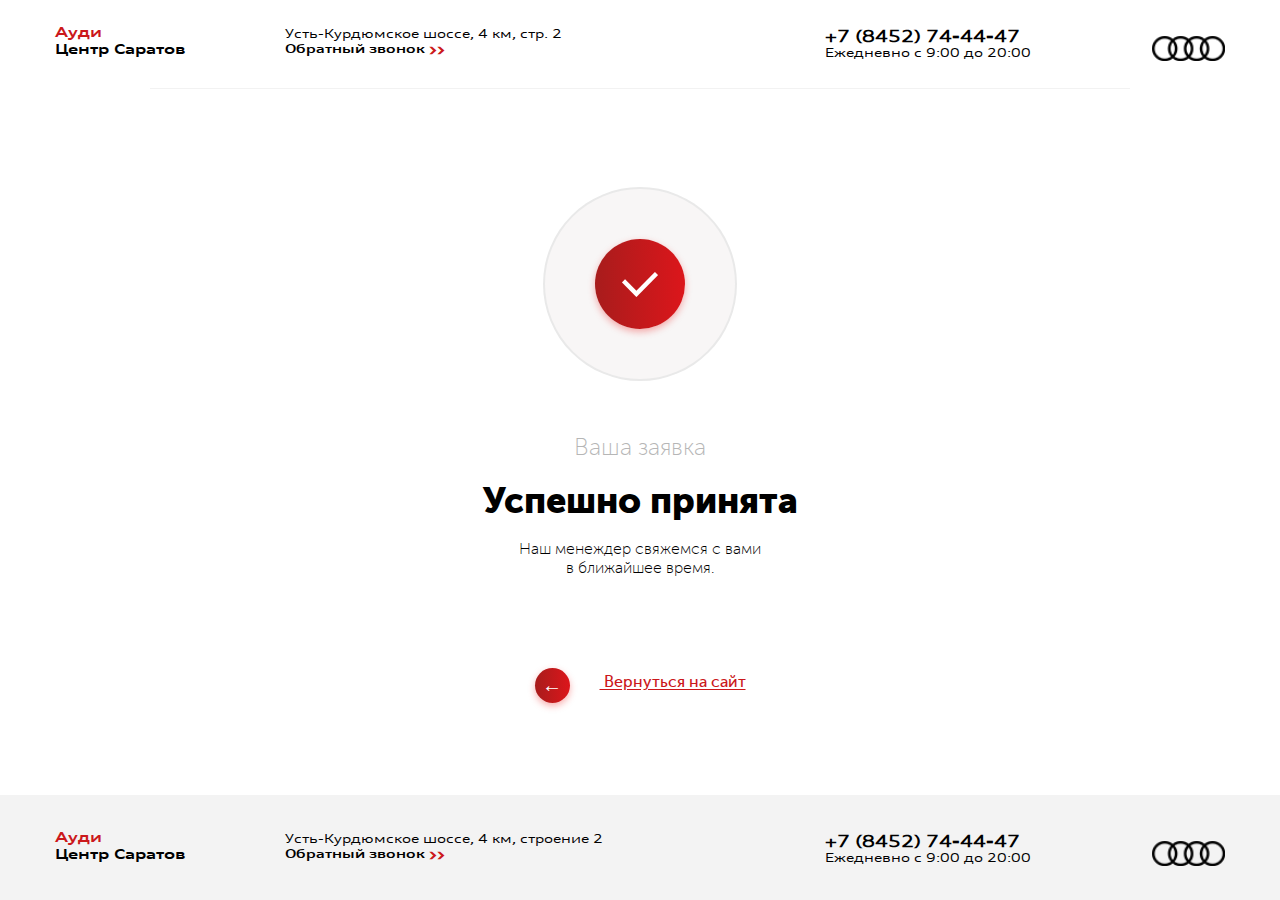
<file: app/successfully.html>
<!DOCTYPE html>
<html lang="ru"> 
<head>  
	<meta charset="UTF-8">
	<title>Ауди. Центр Саратов</title>
	<meta name=viewport content="width=device-width, initial-scale=1">
	<link rel="icon" href="img/favicon.ico" type="image/x-icon">
	<link rel="shortcut icon" href="img/favicon.ico" type="image/x-icon">
	<link rel="stylesheet" href="bootstrap/css/bootstrap-3.3.2.min.css">	
	<link rel="stylesheet" href="bootstrap/css/bootstrap-theme.css">
	<link rel="stylesheet" href="bootstrap/css/bootstrap-multiselect.css">
	<link rel="stylesheet" href="owlcarousel/owl.carousel.css">  
  	<link rel="stylesheet" href="owlcarousel/owl.theme.default.min.css">
  	<link rel="stylesheet" href="css/venders/jquery-ui.css">

	<link rel="stylesheet" href="css/venders/normalize.css">
	<link rel="stylesheet" href="css/venders/animate.css">
	<link rel="stylesheet" href="css/stylename.css">	
	<link rel="stylesheet" href="css/style.css">	
	<!-- <link rel="stylesheet" href="css/simple.css">	-->
	

	<!-- jQuery -->
	<script type="text/javascript" src="js/venders/jquery-1.12.4.js"></script>
	<script type="text/javascript" src="bootstrap/js/bootstrap.js"></script>	
	<script type="text/javascript" src="bootstrap/js/bootstrap-multiselect.js"></script>
	<script type="text/javascript" src="js/venders/jquery.maskedinput.js"></script>
	<script type="text/javascript" src="js/venders/jquery.sticky.js"></script>
	<script type="text/javascript" src="owlcarousel/owl.carousel.min.js"></script>	
	<script type="text/javascript" src="js/venders/jquery-ui.js"></script>

	<link rel="stylesheet" href="css/venders/jquery.arcticmodal-0.3.css">	
	<script type="text/javascript" src="js/venders/jquery.arcticmodal-0.3.min.js"></script>
	<!--[if lte IE 9]>
	    <script src="oldies/oldies.js" charset="utf-8"></script>
	    <style>
	       .wrapper-x {display: none;}	       
	    </style>
	 <![endif]-->
</head> 
<body>


<!-- **********************************************************************- -->

<div class="wrapper-x">
	<div class="wrapper-y">

 
	<!-- *********************** HEADER + FIRST SCREEN ********************************- -->
	<div class="main-header-bg no-bg">
		<div class="sticky-wrapper" id="header-sticky-wrapper">
			<div class="main-header container">
				<a href="" class="main-header__logo"><span>Ауди</span> <br> Центр Саратов</a>
				<p class="main-header__text">				
					Усть-Курдюмское шоссе, 4 км, стр. 2 <br>
					<a href="#" class="link js-btn-modal">Обратный звонок&nbsp; </a><span class="span">››</span>
				</p>
				<p class="main-header__audi"><img src="img/audi-logo.png" alt=""></p>	
				<div class="main-header__phone">				
					<a href="tel:+88002000500" class="phone">+7 (8452) 74-44-47</a>
					<p  class="time">Ежедневно с 9:00 до 20:00</p>
				</div>
				
			</div>
			<hr class="main-header__hr">
		</div>

	</div>

	<div class="successfully container">
		<p class="ok"><i></i></p>
		<p class="gray">Ваша заявка</p>
		<h2>Успешно принята</h2>
		<p>Наш менеждер свяжемся с вами<br>в ближайшее время.</p>
		<a href="#" class="link"><i>←</i> Вернуться на сайт</a>
		
	</div>
	
	<!-- *************************** БЛОК ПОДВАЛ***************************************- -->	
	</div> <!-- end wrapper-y -->	
	
	<footer class="main-footer-bg">
		<div class="main-footer container">
			<a href="#" class="main-footer__logo"><span>Ауди</span> <br> Центр Саратов</a>
			<p class="main-footer__text">				
					Усть-Курдюмское шоссе, 4 км, строение 2 <br>
					<a href="#" class="link js-btn-modal">Обратный звонок&nbsp; </a><span class="span">››</span>
				</p>
				<p class="main-footer__audi"><img src="img/audi-logo.png" alt=""></p>	
				<div class="main-footer__phone">				
					<a href="tel:+88002000500" class="phone">+7 (8452) 74-44-47</a>
					<p  class="time">Ежедневно с 9:00 до 20:00</p>
				</div>				
		</div>
	</footer>
	



<!-- ********************************- -->
</div> <!-- end wrapper-x -->


<script src="js/script.js"> </script>

<script src="js/venders/wow.min.js"></script>
<script src="js/modal.js"> </script>
<script src="js/post.js"> </script>


<!--<script src="js/wow.js"></script>-->



</body>
</html>
</file>
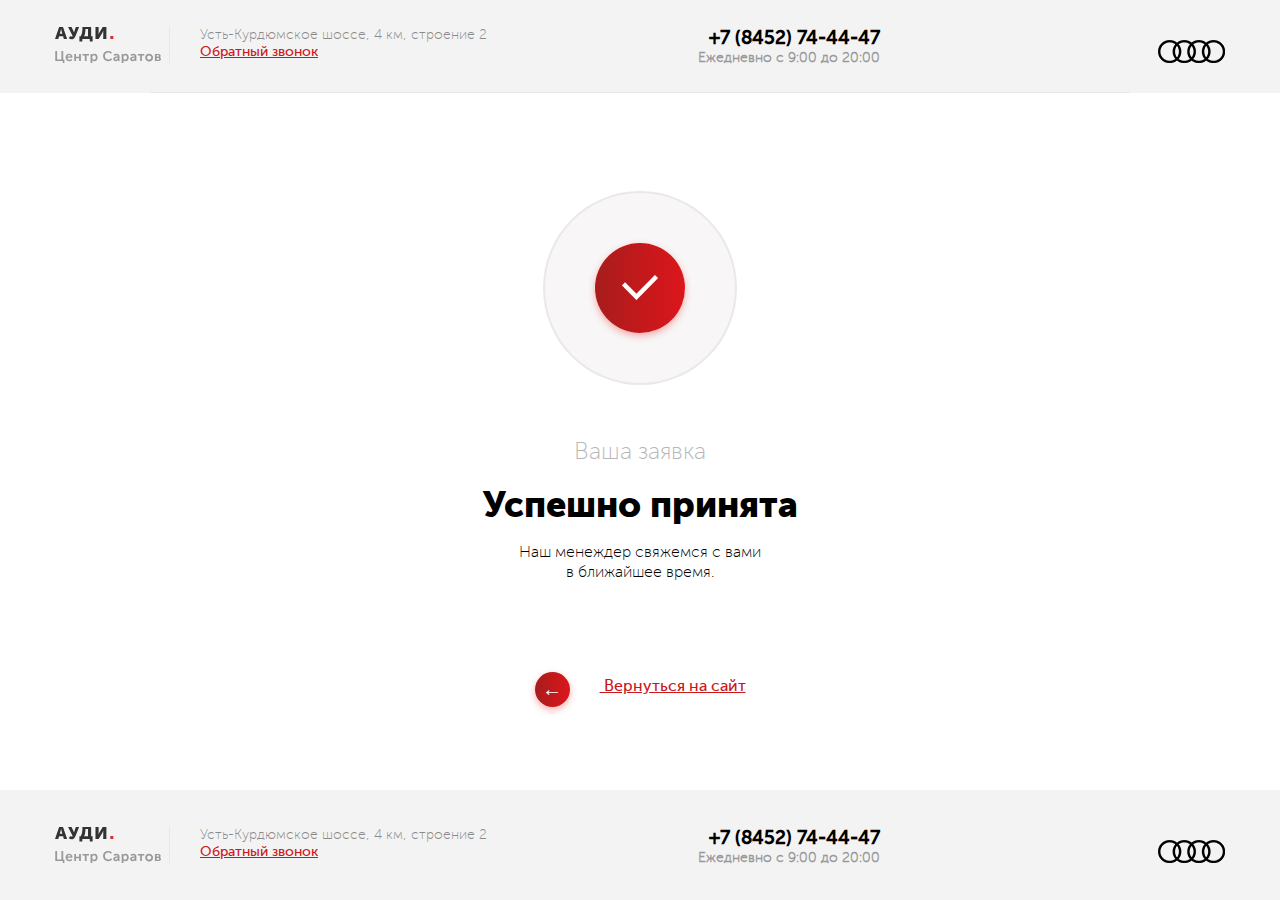
<file: 1/app/successfully.html>
<!DOCTYPE html>
<html lang="ru"> 
<head>  
	<meta charset="UTF-8">
	<title>Ауди. Центр Саратов</title>
	<meta name=viewport content="width=device-width, initial-scale=1">
	<link rel="icon" href="img/favicon.ico" type="image/x-icon">
	<link rel="shortcut icon" href="img/favicon.ico" type="image/x-icon">
	<link rel="stylesheet" href="bootstrap/css/bootstrap-3.3.2.min.css">	
	<link rel="stylesheet" href="bootstrap/css/bootstrap-theme.css">
	<link rel="stylesheet" href="bootstrap/css/bootstrap-multiselect.css">
	<link rel="stylesheet" href="owlcarousel/owl.carousel.css">  
  	<link rel="stylesheet" href="owlcarousel/owl.theme.default.min.css">
  	<link rel="stylesheet" href="css/venders/jquery-ui.css">

	<link rel="stylesheet" href="css/venders/normalize.css">
	<link rel="stylesheet" href="css/venders/animate.css">
	<link rel="stylesheet" href="css/stylename.css">	
	<link rel="stylesheet" href="css/style.css">	
	<!-- <link rel="stylesheet" href="css/simple.css">	-->
	

	<!-- jQuery -->
	<script type="text/javascript" src="js/venders/jquery-1.12.4.js"></script>
	<script type="text/javascript" src="bootstrap/js/bootstrap.js"></script>	
	<script type="text/javascript" src="bootstrap/js/bootstrap-multiselect.js"></script>
	<script type="text/javascript" src="js/venders/jquery.maskedinput.js"></script>
	<script type="text/javascript" src="js/venders/jquery.sticky.js"></script>
	<script type="text/javascript" src="owlcarousel/owl.carousel.min.js"></script>	
	<script type="text/javascript" src="js/venders/jquery-ui.js"></script>

	<link rel="stylesheet" href="css/venders/jquery.arcticmodal-0.3.css">	
	<script type="text/javascript" src="js/venders/jquery.arcticmodal-0.3.min.js"></script>
	<!--[if lte IE 9]>
	    <script src="oldies/oldies.js" charset="utf-8"></script>
	    <style>
	       .wrapper-x {display: none;}	       
	    </style>
	 <![endif]-->
</head> 
<body>


<!-- **********************************************************************- -->

<div class="wrapper-x">
	<div class="wrapper-y">

 
	<!-- *********************** HEADER + FIRST SCREEN ********************************- -->
	<div class="main-header-bg no-bg">
		<div class="sticky-wrapper" id="header-sticky-wrapper">
			<div class="main-header container">
				<a href="" class="main-header__logo"></a>
				<p class="main-header__text">				
					Усть-Курдюмское шоссе, 4 км, строение 2
					<a href="#" class="link js-btn-modal">Обратный звонок</a>
				</p>
				<p class="main-header__audi"><img src="img/audi-logo.png" alt=""></p>	
				<div class="main-header__phone">				
					<a href="tel:+88002000500" class="phone">+7 (8452) 74-44-47</a>
					<p  class="time">Ежедневно с 9:00 до 20:00</p>
				</div>
				
			</div>
			<hr class="main-header__hr">
		</div>

	</div>

	<div class="successfully container">
		<p class="ok"><i></i></p>
		<p class="gray">Ваша заявка</p>
		<h2>Успешно принята</h2>
		<p>Наш менеждер свяжемся с вами<br>в ближайшее время.</p>
		<a href="#" class="link"><i>←</i> Вернуться на сайт</a>
		
	</div>
	
	<!-- *************************** БЛОК ПОДВАЛ***************************************- -->	
	</div> <!-- end wrapper-y -->	
	
	<footer class="main-footer-bg">
		<div class="main-footer container">
			<a href="#" class="main-footer__logo"></a>
			<p class="main-footer__text">				
					Усть-Курдюмское шоссе, 4 км, строение 2
					<a href="#" class="link js-btn-modal">Обратный звонок</a>
				</p>
				<p class="main-footer__audi"><img src="img/audi-logo.png" alt=""></p>	
				<div class="main-footer__phone">				
					<a href="tel:+88002000500" class="phone">+7 (8452) 74-44-47</a>
					<p  class="time">Ежедневно с 9:00 до 20:00</p>
				</div>				
		</div>
	</footer>

	
	
	

<!-- ************** БЛОК МОДАЛЬНЫЕ ОКНА ******************- -->
	<div class="modal_wrapper">  </div>
	<div class="modal js-modal-description">	  
	    <button class="modal_close" type="button">Закрыть</button>
	    <div class="modal__head">	    	
	    	<h3>Audi A3 Sedan</h3>
	    	<p class="price">Цена: <b>968 000 руб.</b></p>
	    	<hr>
	    </div>    

	    <div class="modal__left" style="width: 550px;">
	    	<div id="owl-slider" class="owl-carousel">
	    		<div class="img-wrapper"><img src="img/auto1.png" alt=""></div>
	    		<div class="img-wrapper"><img src="img/auto2.png" alt=""></div>
	    		<div class="img-wrapper"><img src="img/auto3.png" alt=""></div>
	    		<div class="img-wrapper"><img src="img/auto2.png" alt=""></div>
	    	</div>	    	
	   

	    	<div id="owl-carousel" class="owl-carousel" style="margin-top: 20px;">
	    		<div class="img-wrapper"><img src="img/auto1.png" alt=""></div>
	    		<div class="img-wrapper"><img src="img/auto2.png" alt=""></div>
	    		<div class="img-wrapper"><img src="img/auto3.png" alt=""></div>
	    		<div class="img-wrapper"><img src="img/auto2.png" alt=""></div>
	    	</div>	    	
	    </div>

	    <div class="modal__right" style="width: 480px;">
	    	<table class="table table--modal1">
				<tr>
					<td>Год выпуска</td>
					<td><b>2016</b></td>
				</tr>
				<tr>
					<td>Пробег</td>
					<td><b>80 000 км</b></td>
				</tr>
				<tr>
					<td>Кузов</td>
					<td>4 дв</td>
				</tr>
				<tr>
					<td>Двигатель</td>
					<td>1.4 л. / 125 л.с. / Бензин турбонаддув</td>
				</tr>
				<tr>
					<td>Коробка</td>
					<td>АКПП</td>
				</tr>
				<tr>
					<td>Привод</td>
					<td>Передний привод</td>
				</tr>
				<tr>
					<td>Цвет</td>
					<td><i class="auto-color white"></i>Белый</td>
				</tr>				
				<tr>
					<td>Руль</td>
					<td>Левый</td>
				</tr>
				<tr>
					<td>Состояние</td>
					<td>Не битый</td>
				</tr>
				<tr>
					<td>Владельцы</td>
					<td>2</td>
				</tr>
				<tr>
					<td>ПТС</td>
					<td>Оригинал</td>
				</tr>
				<tr>
					<td>VIN</td>
					<td>WAUZZZ8P*CA****63</td>
				</tr>
			</table>
	    </div>

	    <div class="modal__left" style="width: 550px;">
	    	<h4 class="">Желаете преобрести<br>автомобиль? Остались вопросы? </h4>
	    	<p class="text">Свяжитесь с нами любым удобным способом!</p>
	    	<a href="#" class="link gray js-btn-modal-2">Заказать звонок</a>
	    </div>
	    

	    <div class="modal__right" style="width: 480px;">
	    	<button class="button arrow-right js-btn-modal-2">Хочу купить</button>
	    	<a href="#" class="link js-btn-modal-2">Записаться на тест драйв</a>
	    </div>
	  </div>
	</div>


	<div class="modal js-modal" style="position: fixed;">	  
	    <button class="modal_close" type="button">Закрыть</button>
	    <p class="modal__title">Хочу купить</p>
	    <form action="" method="post" class="form modal__form">
				<div class="input-wrapper">
					<label>Введите ваше имя:</label>
					<input type="text" class="user-input in-shadow input-form-1 required" name="user-name" placeholder="Иван">					
				</div>
				<div class="input-wrapper">
					<label>Введите ваш телефон:</label>
					<input type="text" class="user-input in-shadow input-form-1 required" name="user-phone" placeholder="+375 (33) 123-45-67">					
				</div>
				<div class="input-wrapper">
					<button class="button">Отправить</button>					
				</div>
				<div class="ch_wrapper">
				<!-- можно поменять на type="radio" -->
					<input id="check3" type="checkbox" name="check" value="1" checked>
					<label for="check3">Я согласен <a href="#"><b>с условиями</b></a> обработки персональных данных</label>
				</div>
				<input type="text" class="hidden" value="Хочу купить">				
			</form>
	</div>


	<div style="display: none;">
	    <div class="box-modal" id="exampleModal">
	      <div class="">        
	        <div class="box-modal_close arcticmodal-close">x</div>
	        <h3>Спасибо за заявку!</h3>
	        <hr>
	        <p>Мы свяжемся с Вами в ближайшее время.</p>
	      </div>
	    </div>
	</div>

<!-- ********************************- -->
</div> <!-- end wrapper-x -->


<script src="js/script.js"> </script>

<script src="js/venders/wow.min.js"></script>
<script src="js/modal.js"> </script>
<script src="js/post.js"> </script>


<!--<script src="js/wow.js"></script>-->



</body>
</html>
</file>
<file: app/css/stylename.css>
@font-face {
    font-family: 'muller_regularregular';
    src: url('../fonts/fontfabric_-_mullerregular-webfont.eot');
    src: url('../fonts/fontfabric_-_mullerregular-webfont.eot?#iefix') format('embedded-opentype'),
         url('../fonts/fontfabric_-_mullerregular-webfont.woff2') format('woff2'),
         url('../fonts/fontfabric_-_mullerregular-webfont.woff') format('woff'),
         url('../fonts/fontfabric_-_mullerregular-webfont.ttf') format('truetype'),
         url('../fonts/fontfabric_-_mullerregular-webfont.svg#muller_regularregular') format('svg');
    font-weight: normal;
    font-style: normal;

}
@font-face {
    font-family: 'museo_sans_cyrl100';
    src: url('../fonts/ofont.ru_museo_sans_cyrl_100-webfont.eot');
    src: url('../fonts/ofont.ru_museo_sans_cyrl_100-webfont.eot?#iefix') format('embedded-opentype'),
         url('../fonts/ofont.ru_museo_sans_cyrl_100-webfont.woff2') format('woff2'),
         url('../fonts/ofont.ru_museo_sans_cyrl_100-webfont.woff') format('woff'),
         url('../fonts/ofont.ru_museo_sans_cyrl_100-webfont.ttf') format('truetype'),
         url('../fonts/ofont.ru_museo_sans_cyrl_100-webfont.svg#museo_sans_cyrl100') format('svg');
    font-weight: normal;
    font-style: normal;

}
@font-face {
    font-family: 'museo_sans_cyrl500';
    src: url('../fonts/ofont.ru_museo_sans_cyrl_500-webfont.eot');
    src: url('../fonts/ofont.ru_museo_sans_cyrl_500-webfont.eot?#iefix') format('embedded-opentype'),
         url('../fonts/ofont.ru_museo_sans_cyrl_500-webfont.woff2') format('woff2'),
         url('../fonts/ofont.ru_museo_sans_cyrl_500-webfont.woff') format('woff'),
         url('../fonts/ofont.ru_museo_sans_cyrl_500-webfont.ttf') format('truetype'),
         url('../fonts/ofont.ru_museo_sans_cyrl_500-webfont.svg#museo_sans_cyrl500') format('svg');
    font-weight: normal;
    font-style: normal;
}
@font-face {
    font-family: 'museo_sans_cyrl900';
    src: url('../fonts/ofont.ru_museo_sans_cyrl_900-webfont.eot');
    src: url('../fonts/ofont.ru_museo_sans_cyrl_900-webfont.eot?#iefix') format('embedded-opentype'),
         url('../fonts/ofont.ru_museo_sans_cyrl_900-webfont.woff2') format('woff2'),
         url('../fonts/ofont.ru_museo_sans_cyrl_900-webfont.woff') format('woff'),
         url('../fonts/ofont.ru_museo_sans_cyrl_900-webfont.ttf') format('truetype'),
         url('../fonts/ofont.ru_museo_sans_cyrl_900-webfont.svg#museo_sans_cyrl900_italic') format('svg');
    font-weight: normal;
    font-style: normal;

}

/**************************************************************/

@font-face{
	font-family: 'AudiType Ext';
	font-weight: 400;
	src:url("../fonts2/AudiType-ExtendedNormal.eot");
	src:url("../fonts2/AudiType-ExtendedNormal.eot?#iefix") format("embedded-opentype"),
		url("../fonts2/AudiType-ExtendedNormal.woff") format("woff"),
		url("../fonts2/AudiType-ExtendedNormal.otf") format("opentype")
	}
@font-face{
	font-family: 'AudiType Ext Bold';
	font-weight: 700;
	src:url("../fonts2/AudiType-ExtendedBold.eot");
	src:url("../fonts2/AudiType-ExtendedBold.eot?#iefix") format("embedded-opentype"),
		url("../fonts2/AudiType-ExtendedBold.woff") format("woff"),
		url("../fonts2/AudiType-ExtendedBold.otf") format("opentype")
}
</file>
<file: app/css/style.css>
/* */
/* */
/* */
* {
  -webkit-box-sizing: border-box;
          box-sizing: border-box;
  font-size: 16px;
  color: #000;
  line-height: 1.2;
  margin: 0;
  padding: 0;
}
b,
i,
span {
  font-family: inherit;
  font-size: inherit;
  color: inherit;
}
body,
html {
  font-size: 100%;
  margin: 0;
  padding: 0;
  height: 100%;
  position: relative;
}
body {
  font-family: 'museo_sans_cyrl100', sans-serif;
  font-size: 16px;
  color: #000;
  font-style: normal;
  font-weight: normal;
  /*background: url(../img/final.jpg) top center no-repeat;*/
}
.mobil-block {
  display: block;
  margin-left: auto;
  margin-right: auto;
}
h1,
h2,
h3,
h5 {
  font-style: normal;
  font-weight: normal;
  margin: 0;
  padding: 0;
}
h1 {
  font-family: 'museo_sans_cyrl900', sans-serif;
  font-size: 38px;
  text-transform: none;
  line-height: 1.1;
  text-align: center;
}
@media (max-width: 1230px) {
  h1 {
    font-size: 28px;
  }
}
@media (max-width: 768px) {
  h1 {
    font-size: 22px;
  }
}
h2 {
  font-family: 'museo_sans_cyrl900', sans-serif;
  font-size: 36px;
  text-transform: none;
  line-height: 1.3;
  text-align: center;
}
@media (max-width: 1230px) {
  h2 {
    font-size: 26px;
  }
}
@media (max-width: 768px) {
  h2 {
    font-size: 20px;
  }
}
.caps {
  text-transform: uppercase;
}
h3 {
  font-family: 'museo_sans_cyrl500', sans-serif;
  font-size: 24px;
  font-weight: bold;
  text-transform: none;
  line-height: 1.1;
  text-align: left;
}
@media (max-width: 1230px) {
  h3 {
    font-size: 20px;
  }
}
@media (max-width: 768px) {
  h3 {
    font-size: 18px;
  }
}
hr {
  margin: 0;
  margin-top: -2px;
}
p.hr-shadow-top {
  width: 100%;
  height: 20px;
  display: block;
  -webkit-box-shadow: 0px -10px 25px -7px rgba(0, 0, 0, 0.2);
          box-shadow: 0px -10px 25px -7px rgba(0, 0, 0, 0.2);
}
p.hr-shadow-bottom {
  width: 100%;
  height: 20px;
  display: block;
  -webkit-box-shadow: 0px 10px 25px -7px rgba(0, 0, 0, 0.2);
          box-shadow: 0px 10px 25px -7px rgba(0, 0, 0, 0.2);
}
img {
  max-width: 100%;
  width: auto;
  vertical-align: bottom;
}
fieldset {
  border: none;
  margin: 0;
  padding: 0;
}
table {
  border-collapse: collapse;
}
tbody {
  width: 100%;
}
a {
  text-decoration: none;
}
.sticky-wrapper {
  position: relative;
  z-index: 10000;
  background-color: #fff;
}
.container {
  width: 1200px;
}
@media (max-width: 1230px) {
  .container {
    width: 100%;
  }
}
.white {
  color: #fff;
}
.link {
  display: inline-block;
  text-decoration: underline;
  color: #cb181b;
  font-family: 'museo_sans_cyrl500', sans-serif;
  font-size: 14px;
  -webkit-transition: color ease 0.2s;
  transition: color ease 0.2s;
}
.link:hover,
.link:active,
.link.active {
  color: #000;
}
.center {
  text-align: center;
}
.to_top {
  position: fixed;
  top: 0px;
  margin-top: 0;
  z-index: 5000;
  width: 100%;
  display: block;
}
.separator {
  display: block;
  height: 80px;
}
.no-bg {
  background-image: none !important;
  background-color: #f3f3f3 !important;
  height: auto !important;
}
.block-border-shadow {
  display: block;
  width: 100%;
  padding: 20px;
  background-color: #fff;
  -webkit-box-shadow: 0px 2px 24.44px 1.56px rgba(14, 14, 14, 0.08);
          box-shadow: 0px 2px 24.44px 1.56px rgba(14, 14, 14, 0.08);
  -webkit-border-radius: 6px;
          border-radius: 6px;
}
.block-shadow {
  background-color: #ffffff;
  -webkit-box-shadow: 0px 28px 49px 0px rgba(0, 0, 0, 0.06);
          box-shadow: 0px 28px 49px 0px rgba(0, 0, 0, 0.06);
}
.box-modal {
  position: relative;
  background-color: #ffffff;
  -webkit-box-shadow: 0px 28px 49px 0px rgba(0, 0, 0, 0.14);
          box-shadow: 0px 28px 49px 0px rgba(0, 0, 0, 0.14);
  width: 400px;
  height: 230px;
  top: 150px;
  left: 50%;
  z-index: 10005;
  color: #000;
  text-transform: uppercase;
  text-align: center;
  -webkit-transform: translate(-50%, -50%);
      -ms-transform: translate(-50%, -50%);
          transform: translate(-50%, -50%);
  -webkit-transition: opacity .5s, top .5s;
  transition: opacity .5s, top .5s;
}
.box-modal p {
  width: 90%;
  margin: 0px auto;
  padding-top: 40px;
  text-transform: none;
  color: #000;
}
.box-modal h3 {
  text-align: center;
  padding-top: 50px;
  padding-bottom: 20px;
  font-size: 24px;
  line-height: 30px;
  color: #000;
}
.box-modal_close {
  position: absolute;
  top: 15px;
  right: 15px;
  width: 30px;
  height: 30px;
  font-size: 0;
  border: 0;
  outline: 0;
  cursor: pointer;
  background-color: transparent;
}
.box-modal_close::before,
.box-modal_close::after {
  content: "";
  position: absolute;
  background-color: #dcdcdc;
  top: 15px;
  left: 2px;
  width: 30px;
  height: 1px;
  -webkit-border-radius: 1px;
          border-radius: 1px;
}
.box-modal_close::before {
  -webkit-transform: rotate(45deg);
      -ms-transform: rotate(45deg);
          transform: rotate(45deg);
}
.box-modal_close::after {
  -webkit-transform: rotate(-45deg);
      -ms-transform: rotate(-45deg);
          transform: rotate(-45deg);
}
/***********************************************/
/***********************************************/
/***********************************************/
.modal_wrapper {
  position: fixed;
  top: 0;
  left: 0;
  background-color: rgba(0, 0, 0, 0.65);
  z-index: 9999;
  width: 100%;
  height: 100%;
  display: none;
  overflow: auto;
}
.modal {
  display: none;
  width: 1030px;
  height: 835px;
  background-color: #ffffff;
  -webkit-box-shadow: 0px 28px 49px 0px rgba(0, 0, 0, 0.14);
          box-shadow: 0px 28px 49px 0px rgba(0, 0, 0, 0.14);
  position: fixed;
  z-index: 10000;
  left: 50%;
  top: 50%;
  margin-top: -417px;
  bottom: auto;
  right: auto;
  margin-left: -515px;
  padding: 0;
  padding-bottom: 50px;
  -webkit-transition: opacity .3s, top .3s;
  transition: opacity .3s, top .3s;
}
.modal::after {
  content: "";
  display: table;
  clear: both;
}
@media (max-width: 1230px) {
  .modal {
    width: 700px;
    margin-left: -350px;
    top: 5vh;
    bottom: 5vh;
    margin-top: 0;
    height: auto !important;
    overflow-y: scroll;
  }
}
@media (max-width: 768px) {
  .modal {
    width: 310px;
    margin-left: -155px;
    top: 5vh !important;
    margin-top: 0  !important;
  }
}
.modal__drop-down-list {
  width: 100%;
  height: auto;
  padding: 0;
}
.modal__list-item {
  width: 100%;
  height: 50px;
  border-bottom: 1px solid #e6e6e6;
}
.modal__list-item-title {
  font-family: 'museo_sans_cyrl500', sans-serif;
  font-size: 16px;
  line-height: 50px;
  color: #333333;
  font-weight: bold;
  padding-left: 110px;
  background: url(../img/arr-gray-shadow.png) 380px 20px no-repeat;
  background-size: auto;
  cursor: pointer;
  -webkit-transition: color ease 0.3s;
  transition: color ease 0.3s;
}
.modal__list-item-title:hover {
  background: url(../img/arr-red-shadow.png) 380px 20px no-repeat;
}
.modal__list-item.active .modal__list-item-title {
  background: url(../img/arr-red-shadow-up.png) 380px 10px no-repeat;
}
.modal__list-item-hidden {
  display: none;
  padding: 25px 110px;
  background-color: #f3f3f3;
  margin: 0;
}
.modal__block-btn {
  float: left;
  width: 100%;
  text-align: center;
  padding: 100px 0 70px;
}
.modal__block-btn .button {
  display: block;
  margin: 0 auto 30px;
}
.modal__block-btn .link {
  font-size: 16px;
}
.modal__head {
  width: 100%;
  position: relative;
  padding: 70px 100px 45px;
}
.modal__head::after {
  content: "";
  display: table;
  clear: both;
}
@media (max-width: 1230px) {
  .modal__head {
    padding: 50px 30px 45px;
  }
}
@media (max-width: 768px) {
  .modal__head {
    padding: 50px 30px 45px;
  }
}
.modal__head h3 {
  text-align: center;
  line-height: 40px;
  font-family: 'museo_sans_cyrl900', sans-serif;
  font-size: 30px;
}
@media (max-width: 1230px) {
  .modal__head h3 {
    font-size: 24px;
  }
}
@media (max-width: 768px) {
  .modal__head h3 {
    font-size: 20px;
  }
}
.modal__head hr {
  display: block;
  margin: 10px auto 0;
  border: none;
  background-color: #e2e1e1;
  height: 1px;
  width: 140px;
}
.modal__head .price {
  position: absolute;
  z-index: 10001;
  right: 100px;
  top: 50%;
  margin-top: -20px;
  width: 200px;
  text-align: right;
  line-height: 40px;
}
@media (max-width: 1230px) {
  .modal__head .price {
    right: 20px;
  }
}
@media (max-width: 768px) {
  .modal__head .price {
    position: static;
    padding-top: 15px;
  }
}
.modal__head-black {
  width: 100%;
  height: 60px;
  margin-top: 60px;
  float: left;
  background-color: #333333;
  text-align: center;
}
.modal__head-black * {
  color: #fff;
}
.modal__head-black .head-black {
  display: inline-block;
  width: 48%;
  line-height: 60px;
  text-align: center;
}
.modal__head-black .head-black:first-child {
  border-right: 1px solid #999;
}
.modal__left {
  width: 50%;
  float: left;
  text-align: left;
  padding-left: 100px;
}
@media (max-width: 1230px) {
  .modal__left {
    width: 100% !important;
    padding: 0;
    text-align: center;
  }
}
.modal__left img {
  width: auto;
  max-width: 300px;
  height: auto;
  margin-top: 20px;
}
.modal__left h4 {
  font-family: 'museo_sans_cyrl900', sans-serif;
  font-size: 24px;
  padding-top: 90px;
}
@media (max-width: 1230px) {
  .modal__left h4 {
    font-size: 20px;
    padding-top: 30px;
  }
}
.modal__left p.text {
  font-family: 'museo_sans_cyrl500', sans-serif;
  font-size: 18px;
  padding-top: 25px;
}
@media (max-width: 1230px) {
  .modal__left p.text {
    font-size: 16px;
    padding-top: 15px;
  }
}
.modal__left .link.gray {
  color: #b4b4b4;
  padding-top: 25px;
  font-size: 16px;
}
.modal__left .link.gray:hover {
  color: #000;
}
.auto-color {
  display: inline-block;
  vertical-align: middle;
  width: 22px;
  height: 22px;
  -webkit-box-shadow: 0px 0px 10px 0px rgba(51, 51, 51, 0.21);
          box-shadow: 0px 0px 10px 0px rgba(51, 51, 51, 0.21);
  -webkit-border-radius: 50%;
          border-radius: 50%;
  margin: -3px 10px 0 0;
}
.auto-color.white {
  background-color: #fffbfb;
}
.modal__right {
  width: 50%;
  float: right;
  text-align: left;
  padding-right: 100px;
}
.modal__right table {
  width: 100%;
}
.modal__right .button {
  display: block;
  margin: 90px 0 60px;
}
@media (max-width: 1230px) {
  .modal__right .button {
    margin: 10px auto 30px;
  }
}
.modal__right .link {
  font-size: 16px;
}
@media (max-width: 1230px) {
  .modal__right {
    width: 100% !important;
    padding: 30px 100px;
    text-align: center;
  }
}
@media (max-width: 768px) {
  .modal__right {
    padding: 30px 20px;
  }
}
.modal__title {
  font-family: 'museo_sans_cyrl900', sans-serif;
  font-size: 24px;
  padding: 40px 20px 0;
  text-align: center;
}
@media (max-width: 768px) {
  .modal__title {
    font-size: 20px;
  }
}
.modal_close {
  position: absolute;
  z-index: 10002;
  top: 15px;
  right: 15px;
  width: 20px;
  height: 20px;
  font-size: 0;
  border: 0;
  outline: 0;
  cursor: pointer;
  background-color: transparent;
}
.modal_close::before,
.modal_close::after {
  content: "";
  position: absolute;
  top: 15px;
  left: 2px;
  width: 20px;
  height: 1px;
  background-color: #dcdcdc;
  -webkit-border-radius: 1px;
          border-radius: 1px;
}
.modal_close::before {
  -webkit-transform: rotate(45deg);
      -ms-transform: rotate(45deg);
          transform: rotate(45deg);
}
.modal_close::after {
  -webkit-transform: rotate(-45deg);
      -ms-transform: rotate(-45deg);
          transform: rotate(-45deg);
}
.show {
  display: block;
}
@-webkit-keyframes shake {
  0%,
  100% {
    -webkit-transform: translateX(0);
            transform: translateX(0);
  }
  10%,
  30%,
  50%,
  70%,
  90% {
    -webkit-transform: translateX(-10px);
            transform: translateX(-10px);
  }
  20%,
  40%,
  60%,
  80% {
    -webkit-transform: translateX(10px);
            transform: translateX(10px);
  }
}
@keyframes shake {
  0%,
  100% {
    -webkit-transform: translateX(0);
            transform: translateX(0);
  }
  10%,
  30%,
  50%,
  70%,
  90% {
    -webkit-transform: translateX(-10px);
            transform: translateX(-10px);
  }
  20%,
  40%,
  60%,
  80% {
    -webkit-transform: translateX(10px);
            transform: translateX(10px);
  }
}
.modal_error,
.user_input.modal_error {
  -webkit-animation: shake 0.6s;
          animation: shake 0.6s;
  border-color: #c30f23;
  /* red*/
}
.modal.js-modal {
  z-index: 10100;
}
.main-header-bg {
  width: 100%;
  height: 852px;
  background: url(../img/bg-fs.jpg) top center no-repeat;
  background-size: cover;
}
.main-footer-bg {
  padding-top: 10px;
  background-color: #f3f3f3;
  height: 105px;
  margin-top: -105px;
}
@media (max-width: 1230px) {
  .main-footer-bg {
    height: 130px;
    margin-top: -130px;
  }
}
.main-header,
.main-footer {
  padding-top: 27px;
}
.main-header::after,
.main-footer::after {
  content: "";
  display: table;
  clear: both;
}
.main-header__logo,
.main-footer__logo {
  width: 200px;
  height: 36px;
  margin-top: -3px;
  float: left;
  /*background: url(../img/logo.svg) left center no-repeat;*/
  font-family: 'AudiType Ext Bold', sans-serif;
  font-size: 14px;
  font-weight: bold;
  color: #000;
}
.main-header__logo span,
.main-footer__logo span {
  color: #cb181b;
}
@media (max-width: 1230px) {
  .main-header__logo,
  .main-footer__logo {
    width: 60%;
  }
}
.main-header__text,
.main-footer__text {
  width: 350px;
  height: 36px;
  padding-left: 30px;
  /*border-left: 1px solid #e8e7e5;*/
  float: left;
  color: #000;
  font-family: 'AudiType Ext', sans-serif;
  font-size: 12px;
}
@media (max-width: 1230px) {
  .main-header__text,
  .main-footer__text {
    width: 50%;
    padding-left: 0;
    padding-top: 10px;
  }
}
@media (max-width: 768px) {
  .main-header__text,
  .main-footer__text {
    display: none;
  }
}
.main-header .link,
.main-footer .link {
  font-family: 'AudiType Ext Bold', sans-serif;
  font-size: 12px;
  line-height: 16px;
  color: #000;
  text-decoration: none;
}
.main-header .span,
.main-footer .span {
  display: inline-block;
  font-family: 'AudiType Ext', sans-serif;
  font-size: 19px;
  line-height: 16px;
  font-weight: 600;
  vertical-align: top;
  color: #cb181b;
}
.main-header .link:hover,
.main-footer .link:hover {
  color: #cb181b;
}
.main-header__phone,
.main-footer__phone {
  width: 250px;
  height: auto;
  float: right;
  text-align: left;
  font-family: 'AudiType Ext', sans-serif;
  font-size: 14px;
}
@media (max-width: 1230px) {
  .main-header__phone,
  .main-footer__phone {
    width: 60%;
    text-align: right;
    margin-top: -30px;
  }
}
@media (max-width: 768px) {
  .main-header__phone,
  .main-footer__phone {
    font-size: 12px;
    width: 100%;
    margin-top: 10px;
    text-align: center;
  }
}
.main-header__audi,
.main-footer__audi {
  width: 150px;
  height: 25px;
  line-height: 36px;
  float: right;
  padding-left: 45px;
  text-align: right;
}
.main-header__audi img,
.main-footer__audi img {
  vertical-align: middle;
  height: 100%;
  width: auto;
}
@media (max-width: 1230px) {
  .main-header__audi,
  .main-footer__audi {
    width: 50%;
    text-align: right;
    margin-top: -40px;
  }
}
.main-header__hr,
.main-footer__hr {
  background-color: #c0c0c0;
  height: 1px;
  width: 980px;
  margin: 25px auto 0;
  opacity: 0.2;
  border: none;
}
.time {
  font-family: 'AudiType Ext', sans-serif;
  font-size: 12px;
  color: #000;
}
.phone {
  font-family: 'AudiType Ext', sans-serif;
  font-size: 16px;
  font-weight: bold;
  color: #000;
  text-align: left;
}
@media (max-width: 1230px) {
  .main-footer {
    padding-top: 10px;
  }
}
.first-screen {
  height: 757px;
  padding-top: 70px;
  text-align: center;
  position: relative;
}
@media (max-width: 1230px) {
  .first-screen {
    padding-top: 40px;
  }
}
.first-screen__subtitle {
  display: block;
  width: 353px;
  height: 38px;
  margin: 25px auto 0;
  background: url(../img/bg-red.png) left center no-repeat;
  font-family: 'museo_sans_cyrl500', sans-serif;
  font-size: 20px;
  line-height: 38px;
  text-align: center;
}
@media (max-width: 1230px) {
  .first-screen__subtitle {
    font-size: 16px;
  }
}
@media (max-width: 768px) {
  .first-screen__subtitle {
    width: 100%;
    background-size: 100% 100%;
  }
}
.first-screen__col {
  display: inline-block;
  vertical-align: top;
  padding-top: 65px;
  width: 430px;
  height: auto;
}
@media (max-width: 1230px) {
  .first-screen__col {
    width: 350px;
  }
}
@media (max-width: 768px) {
  .first-screen__col {
    padding-top: 30px;
    width: 100%;
    max-width: 450px;
  }
}
@media (max-width: 768px) {
  .first-screen__col:nth-child(4) {
    padding-top: 0;
    margin-top: -40px;
  }
}
.first-screen__btn-down {
  display: block;
  width: 25px;
  height: 110px;
  position: absolute;
  bottom: 60px;
  right: 20px;
}
@media (max-width: 768px) {
  .first-screen__btn-down {
    display: none;
  }
}
.first-screen__slider {
  display: block;
  width: 100%;
  margin-top: -50px;
  text-align: left;
  padding-left: 55px;
}
.first-screen__slider img {
  width: 720px;
  height: auto;
}
@media (max-width: 1230px) {
  .first-screen__slider {
    display: none;
  }
}
.first-screen__img-tablet {
  display: none;
}
@media (max-width: 1230px) {
  .first-screen__img-tablet {
    display: block;
    width: 100%;
    margin-top: -20px;
    text-align: left;
    padding-left: 5%;
  }
  .first-screen__img-tablet img {
    width: 100%;
    max-width: 600px;
    height: auto;
  }
}
@media (max-width: 768px) {
  .first-screen__img-tablet {
    margin-top: 0;
  }
  .first-screen__img-tablet img {
    max-width: 450px;
  }
}
.slider-number {
  width: 170px;
  height: 170px;
  position: absolute;
  z-index: 5;
  bottom: 0;
  right: 115px;
  background-color: #fff;
}
.slider-number .line {
  background-image: -webkit-gradient(linear, left top, right top, from(#dc161b), to(#a81c1c));
  background-image: -webkit-linear-gradient(left, #dc161b 0%, #a81c1c 100%);
  background-image: linear-gradient(to right, #dc161b 0%, #a81c1c 100%);
  -webkit-box-shadow: 0px 3px 7px 0px rgba(234, 28, 28, 0.35);
          box-shadow: 0px 3px 7px 0px rgba(234, 28, 28, 0.35);
  position: absolute;
  z-index: 6;
  width: 100%;
  height: 6px;
  bottom: 0;
  left: 0;
  right: 0;
}
.slider-number .number {
  display: inline-block;
  vertical-align: middle;
  font-family: 'museo_sans_cyrl500', sans-serif;
  font-size: 72px;
  font-weight: bold;
  line-height: 170px;
  text-align: left;
  padding-left: 52px;
}
.slider-number .number:after {
  content: "/3";
  color: #cb181b;
  font-family: 'museo_sans_cyrl900', sans-serif;
  font-size: 24px;
  line-height: 130px;
  display: inline-block;
  vertical-align: top;
}
.slider-number .prev,
.slider-number .next {
  display: inline-block;
  width: 30px;
  height: 30px;
  position: absolute;
  z-index: 6;
  top: 50%;
  margin-top: -20px;
  background: url(../img/arr-gray.png) center no-repeat;
  cursor: pointer;
}
.slider-number .prev:hover,
.slider-number .next:hover {
  background-image: url(../img/arr-red.png);
}
.slider-number .prev {
  left: 20px;
}
.slider-number .next {
  right: 20px;
  -webkit-transform: rotate(180deg);
      -ms-transform: rotate(180deg);
          transform: rotate(180deg);
}
.advantage {
  width: 100%;
  height: auto;
  padding-bottom: 5px;
  margin-left: 10px;
  display: inline-block;
  vertical-align: top;
  text-align: left;
}
.advantage img {
  display: inline-block;
  vertical-align: top;
  width: 82px;
  height: auto;
}
@media (max-width: 1230px) {
  .advantage img {
    width: 65px;
  }
}
.advantage p {
  display: inline-block;
  vertical-align: top;
  width: 335px;
  padding-left: 25px;
  font-family: 'museo_sans_cyrl100', sans-serif;
  font-size: 16px;
  line-height: 24px;
  color: #333333;
}
@media (max-width: 1230px) {
  .advantage p {
    width: 270px;
    padding-left: 10px;
    font-size: 14px;
    line-height: 18px;
  }
}
@media (max-width: 768px) {
  .advantage p {
    width: -webkit-calc(100% - 80px);
    width: calc(100% - 80px);
  }
}
.selection-bg {
  background: url(../img/bg-select.jpg) center no-repeat;
  background-size: auto;
  height: 800px;
}
@media (max-width: 1230px) {
  .selection-bg {
    height: auto;
  }
}
@media (max-width: 768px) {
  .selection-bg {
    background-image: none;
  }
}
.selection h2 {
  padding-top: 40px;
}
@media (max-width: 1230px) {
  .selection h2 {
    padding-top: 20px;
  }
}
.selection__form {
  display: block;
  width: 870px;
  height: auto;
  min-height: 600px;
  margin-top: 55px;
  margin-left: 70px;
  padding: 0 95px;
  -webkit-border-radius: 5px;
          border-radius: 5px;
  background-color: #fff;
  -webkit-box-shadow: 0px 28px 49px 0px rgba(0, 0, 0, 0.14);
          box-shadow: 0px 28px 49px 0px rgba(0, 0, 0, 0.14);
}
@media (max-width: 1230px) {
  .selection__form {
    width: 80%;
    margin: 30px auto 0;
    text-align: center;
    padding-bottom: 30px;
  }
}
@media (max-width: 768px) {
  .selection__form {
    width: 100%;
    max-width: 380px;
    padding: 0 20px;
  }
}
.selection__form .title {
  font-family: 'museo_sans_cyrl500', sans-serif;
  font-size: 24px;
}
@media (max-width: 1230px) {
  .selection__form .title {
    font-size: 20px;
  }
}
@media (max-width: 768px) {
  .selection__form .title {
    font-size: 16px;
  }
}
.selection__form .subtitle {
  font-family: 'museo_sans_cyrl500', sans-serif;
  font-size: 16px;
  padding-left: 45px;
  line-height: 18px;
  background: url(../img/ico-3.png) left center no-repeat;
}
@media (max-width: 768px) {
  .selection__form .subtitle {
    font-size: 14px;
  }
}
.selection__form .comment {
  font-family: 'museo_sans_cyrl500', sans-serif;
  font-size: 16px;
  font-weight: bold;
  color: #999999;
  padding-top: 20px;
}
.selection__form .comment span {
  color: #000;
}
@media (max-width: 768px) {
  .selection__form .comment {
    font-size: 14px;
  }
}
.selection__form .link {
  font-size: 16px;
  padding-top: 77px;
}
@media (max-width: 1230px) {
  .selection__form .link {
    display: block;
    width: 100%;
    padding-top: 30px;
  }
}
@media (max-width: 768px) {
  .selection__form .link {
    font-size: 18px;
  }
}
.selection__step {
  display: inline-block;
  vertical-align: top;
  padding-top: 30px;
}
@media (max-width: 768px) {
  .selection__step {
    display: block;
  }
}
.selection__step:nth-child(2),
.selection__step:nth-child(4) {
  width: 400px;
}
@media (max-width: 768px) {
  .selection__step:nth-child(2),
  .selection__step:nth-child(4) {
    width: 100%;
    max-width: 350px;
  }
}
.user-input {
  display: inline-block;
  vertical-align: top;
  border: 1px solid #cccccc;
  -webkit-border-radius: 5px;
          border-radius: 5px;
  background-color: #fff;
  width: 170px;
  height: 55px;
  padding: 0;
  margin-top: 15px;
  outline: none;
}
@media (max-width: 1230px) {
  .user-input {
    margin-top: 8px;
  }
}
@media (max-width: 768px) {
  .user-input {
    max-width: 350px;
    width: 100%;
  }
}
.user-input.in-shadow {
  -webkit-box-shadow: inset 0px 0px 10px 0px rgba(0, 0, 0, 0.19);
          box-shadow: inset 0px 0px 10px 0px rgba(0, 0, 0, 0.19);
}
.user-input.input-form-1 {
  width: 270px;
  color: #000;
  padding: 0 15px;
}
@media (max-width: 768px) {
  .user-input.input-form-1 {
    width: 290px;
  }
}
.user-input.mark {
  width: 372px;
  margin-right: 30px;
}
@media (max-width: 1230px) {
  .user-input.mark {
    display: block;
    margin-left: auto;
    margin-right: auto;
  }
}
@media (max-width: 768px) {
  .user-input.mark {
    max-width: 350px;
    width: 100%;
  }
}
.user-input.kpp,
.user-input.god-1 {
  margin-right: 28px;
}
.user-input.model {
  width: 270px;
}
@media (max-width: 1230px) {
  .user-input.model {
    width: 372px;
    display: block;
    margin-left: auto;
    margin-right: auto;
  }
}
@media (max-width: 768px) {
  .user-input.model {
    max-width: 350px;
    width: 100%;
  }
}
.user-input.area {
  width: 372px;
  height: 115px;
  resize: none;
  outline: none;
  padding: 15px;
}
@media (max-width: 768px) {
  .user-input.area {
    max-width: 350px;
    width: 100%;
  }
}
.ch_wrapper {
  display: block;
  margin: 15px 0;
  width: 100%;
  padding-left: 36px;
}
.ch_wrapper input[type=checkbox],
.ch_wrapper input[type=radio] {
  display: none;
}
.ch_wrapper label {
  display: inline-block;
  vertical-align: middle;
  cursor: pointer;
  position: relative;
  text-align: left;
  font-family: 'museo_sans_cyrl500', sans-serif;
  font-size: 14px;
}
.ch_wrapper label a {
  font: inherit;
  text-decoration: underline;
  color: inherit;
}
.ch_wrapper input[type=checkbox]:checked + label,
.ch_wrapper input[type=radio]:checked + label {
  color: inherit;
}
.ch_wrapper input[type=checkbox] + label:before,
.ch_wrapper input[type=radio] + label:before {
  content: "";
  display: inline-block;
  width: 20px;
  height: 20px;
  margin-right: 10px;
  position: absolute;
  left: -40px;
  top: -2px;
  border: 1px solid #cccccc;
  -webkit-border-radius: 5px;
          border-radius: 5px;
  background-color: #fff;
}
.ch_wrapper input[type=checkbox]:checked + label:before,
.ch_wrapper input[type=radio]:checked + label:before {
  content: "\2713";
  font-size: 14px;
  color: #cb181b;
  text-align: center;
  line-height: 18px;
  font-weight: bold;
}
.button {
  display: block;
  position: relative;
  z-index: 5;
  margin: 0 auto;
  width: 250px;
  height: 60px;
  border: none;
  outline: none;
  -webkit-border-radius: 30px;
          border-radius: 30px;
  background-image: -webkit-gradient(linear, left top, right top, from(#a81c1c), to(#dc161b));
  background-image: -webkit-linear-gradient(left, #a81c1c 0%, #dc161b 100%);
  background-image: linear-gradient(to right, #a81c1c 0%, #dc161b 100%);
  -webkit-box-shadow: 0px 3px 7px 0px rgba(234, 28, 28, 0.35), 0 0 0 10px #fff, 0 0 0 11px #b6b6b6;
          box-shadow: 0px 3px 7px 0px rgba(234, 28, 28, 0.35), 0 0 0 10px #fff, 0 0 0 11px #b6b6b6;
  font-family: 'museo_sans_cyrl500', sans-serif;
  font-size: 16px;
  text-align: center;
  color: #fff;
  line-height: 60px;
  -webkit-transition: background-image ease 0.3s, background-color ease 0.3s, -webkit-box-shadow ease 0.3s;
  transition: background-image ease 0.3s, background-color ease 0.3s, -webkit-box-shadow ease 0.3s;
  transition: background-image ease 0.3s, box-shadow ease 0.3s, background-color ease 0.3s;
  transition: background-image ease 0.3s, box-shadow ease 0.3s, background-color ease 0.3s, -webkit-box-shadow ease 0.3s;
}
@media (max-width: 1230px) {
  .button {
    width: 170px;
    height: 45px;
    line-height: 45px;
    -webkit-box-shadow: 0px 3px 7px 0px rgba(234, 28, 28, 0.35), 0 0 0 6px #fff, 0 0 0 7px #b6b6b6;
            box-shadow: 0px 3px 7px 0px rgba(234, 28, 28, 0.35), 0 0 0 6px #fff, 0 0 0 7px #b6b6b6;
  }
}
.button-white {
  color: #cb181b !important;
  background-image: none;
  background-color: #fff;
  -webkit-box-shadow: 0 0 0 10px #ad292b, 0 0 0 11px rgba(255, 255, 255, 0.18);
          box-shadow: 0 0 0 10px #ad292b, 0 0 0 11px rgba(255, 255, 255, 0.18);
}
@media (max-width: 1230px) {
  .button-white {
    -webkit-box-shadow: 0 0 0 6px #ad292b, 0 0 0 7px rgba(255, 255, 255, 0.18);
            box-shadow: 0 0 0 6px #ad292b, 0 0 0 7px rgba(255, 255, 255, 0.18);
  }
}
.button:hover,
.button:active,
.button:focus {
  background-image: -webkit-gradient(linear, right top, left top, from(#a81c1c), to(#dc161b));
  background-image: -webkit-linear-gradient(right, #a81c1c 0%, #dc161b 100%);
  background-image: linear-gradient(to left, #a81c1c 0%, #dc161b 100%);
  -webkit-box-shadow: 0px -3px 7px 0px rgba(234, 28, 28, 0.35), 0 0 0 10px #fff, 0 0 0 11px #b6b6b6;
          box-shadow: 0px -3px 7px 0px rgba(234, 28, 28, 0.35), 0 0 0 10px #fff, 0 0 0 11px #b6b6b6;
}
.button-white:hover,
.button-white:active,
.button-white:focus {
  background-image: none;
  -webkit-box-shadow: 0 0 0 10px #ad292b, 0 0 0 11px rgba(255, 255, 255, 0.8);
          box-shadow: 0 0 0 10px #ad292b, 0 0 0 11px rgba(255, 255, 255, 0.8);
}
.button.search {
  text-align: left;
  padding-left: 73px;
  margin-top: 30px;
}
@media (max-width: 1230px) {
  .button.search {
    width: 250px;
  }
}
.button.search:before {
  content: "";
  position: absolute;
  z-index: 6;
  top: 16px;
  left: 30px;
  width: 26px;
  height: 26px;
  background: url(../img/ico-2.png) center no-repeat;
}
@media (max-width: 1230px) {
  .button.search:before {
    top: 10px;
  }
}
.button.arrow-right {
  text-align: left;
  padding-left: 57px;
}
@media (max-width: 1230px) {
  .button.arrow-right {
    padding-left: 25px;
  }
}
.button.arrow-right:before {
  content: "";
  position: absolute;
  z-index: 6;
  top: 2px;
  right: 30px;
  width: 57px;
  height: 59px;
  background: url(../img/arr-white.png) center no-repeat;
}
@media (max-width: 1230px) {
  .button.arrow-right:before {
    height: 42px;
    right: -10px;
  }
}
.button.arrow-red-right {
  text-align: left;
  padding-left: 45px;
}
@media (max-width: 1230px) {
  .button.arrow-red-right {
    width: 200px;
    padding-left: 25px;
  }
}
.button.arrow-red-right:before {
  content: "";
  position: absolute;
  z-index: 6;
  top: 2px;
  right: 40px;
  width: 9px;
  height: 57px;
  background: url(../img/arr-red.png) center no-repeat;
  background-size: contain;
  -webkit-transform: rotate(180deg);
      -ms-transform: rotate(180deg);
          transform: rotate(180deg);
}
@media (max-width: 1230px) {
  .button.arrow-red-right:before {
    height: 42px;
    right: 20px;
  }
}
.selector {
  display: block;
  width: 100%;
  margin: 25px auto 0;
}
.selector > p {
  font-family: 'museo_sans_cyrl500', sans-serif;
  font-size: 16px;
  line-height: 1.5;
  text-align: left;
  padding-top: 25px;
}
.selector > p b {
  font-family: 'museo_sans_cyrl500', sans-serif;
  font-size: 16px;
  font-weight: normal;
}
.selector .ui-widget-content .ui-state-default {
  width: 22px;
  height: 22px;
  background-image: -webkit-gradient(linear, left top, right top, from(#a81c1c), to(#dc161b));
  background-image: -webkit-linear-gradient(left, #a81c1c 0%, #dc161b 100%);
  background-image: linear-gradient(to right, #a81c1c 0%, #dc161b 100%);
  -webkit-box-shadow: 0px 3px 7px 0px rgba(234, 28, 28, 0.35);
          box-shadow: 0px 3px 7px 0px rgba(234, 28, 28, 0.35);
  -webkit-border-radius: 50%;
          border-radius: 50%;
  border: 1px solid #cccccc;
  outline: none;
  cursor: pointer;
}
.selector .ui-slider-horizontal .ui-slider-range {
  height: 3px;
  background-color: #e9e9e9;
}
.selector .ui-filter {
  height: 3px;
  background-color: #e9e9e9;
}
.selector .ui-widget.ui-widget-content {
  border: none;
}
.selector .ui-slider-horizontal {
  height: 3px;
  -webkit-border-radius: 0;
          border-radius: 0;
  padding-top: 5px;
}
.selector .ui-slider-horizontal .ui-slider-range {
  top: 5px;
}
.btn .caret {
  border: none;
  width: 35px;
  height: 55px;
  background: url(../img/arr-gray-shadow.png) no-repeat left center;
  background-size: auto;
  vertical-align: top;
}
.btn-group {
  height: 55px;
}
.btn-group:hover .btn .caret {
  background-image: url(../img/arr-red-shadow.png);
}
.btn-default {
  background-image: none;
}
span.multiselect-native-select {
  position: relative;
  width: inherit;
  font-family: 'museo_sans_cyrl500', sans-serif;
  font-size: 16px;
  line-height: 40px;
  color: #000000;
}
span.multiselect-native-select .btn-group {
  width: inherit;
}
span.multiselect-selected-text {
  display: inline-block;
  width: -webkit-calc(88%);
  width: -webkit-calc(100% - 40px);
  width: calc(100% - 40px);
  padding-left: 15px;
  overflow: hidden;
  text-align: left;
  font-family: 'museo_sans_cyrl500', sans-serif;
  font-size: 16px;
  line-height: 55px;
}
.checkbox input[type=checkbox],
.checkbox-inline input[type=checkbox],
.radio input[type=radio],
.radio-inline input[type=radio] {
  display: none;
}
.btn-group.open .dropdown-toggle,
.btn-group .dropdown-toggle {
  -webkit-box-shadow: none;
          box-shadow: none;
  border: none;
  background-color: transparent;
  width: 100%;
  margin: 0;
  padding: 0;
}
.multiselect-container {
  position: absolute;
  list-style-type: none;
  margin: 0;
  padding: 0;
  width: inherit;
  min-width: 100px;
  width: 100%;
  margin-left: 0;
  overflow: auto;
  left: 0;
  top: 55px;
}
.dropdown-menu {
  border: 1px solid #cccccc;
  -webkit-border-radius: 5px;
          border-radius: 5px;
  background-color: #fff;
}
.dropdown-menu > .active > a,
.dropdown-menu > .active > a:focus,
.dropdown-menu > .active > a:hover {
  background-color: #cb181b;
  background-image: none;
}
.btn-group > .btn:first-child {
  height: 55px;
}
.user-input.small,
.small .btn .caret,
.small .btn-group,
.small .btn-group > .btn:first-child {
  height: 45px;
}
.small span.multiselect-selected-text {
  line-height: 45px;
}
.small .multiselect-container {
  top: 45px;
}
.multiselect-container > li.active > a > label.radio,
.multiselect-container > li.active > a > label.checkbox {
  color: #fff;
}
.instock {
  display: block;
}
.instock h2 {
  padding-bottom: 30px;
}
.instock__block {
  width: 100%;
  min-height: 220px;
  padding: 40px 40px;
  margin-top: 10px;
  background-color: #fff;
  -webkit-box-shadow: 0px 28px 49px 0px rgba(0, 0, 0, 0.14);
          box-shadow: 0px 28px 49px 0px rgba(0, 0, 0, 0.14);
  text-align: center;
}
@media (max-width: 1230px) {
  .instock__block {
    padding: 30px 20px;
  }
}
.instock__img {
  display: inline-block;
  vertical-align: middle;
  width: 296px;
  height: auto;
  text-align: left;
}
.instock__img img {
  width: auto;
  max-width: 275px;
  height: auto;
}
@media (max-width: 1230px) {
  .instock__img {
    width: 23%;
  }
  .instock__img img {
    width: 100%;
  }
}
@media (max-width: 768px) {
  .instock__img {
    width: 250px;
    display: block;
    margin: 0 auto 20px;
  }
}
.instock__info {
  display: inline-block;
  vertical-align: middle;
  width: 425px;
  height: auto;
  padding-left: 50px;
  border-left: 1px solid #e2e1e1;
}
@media (max-width: 1230px) {
  .instock__info {
    width: 45%;
    padding-left: 20px;
  }
}
@media (max-width: 768px) {
  .instock__info {
    width: 100%;
    max-width: 400px;
    display: block;
    margin: 0 auto 20px;
    padding-left: 0;
    border-left: none;
    border-top: 1px solid #e2e1e1;
    border-bottom: 1px solid #e2e1e1;
    padding-top: 10px;
    padding-bottom: 10px;
  }
}
.instock__price {
  display: inline-block;
  vertical-align: middle;
  width: 330px;
  height: auto;
  text-align: right;
  padding-left: 70px;
}
.instock__price .price {
  padding: 10px 0 30px;
}
@media (max-width: 1230px) {
  .instock__price {
    width: 28%;
    padding-left: 40px;
  }
}
@media (max-width: 768px) {
  .instock__price {
    width: 100%;
    max-width: 400px;
    display: block;
    margin: 0 auto 20px;
    padding-left: 0;
    text-align: center;
  }
}
.price {
  display: block;
  width: 100%;
  font-family: 'museo_sans_cyrl500', sans-serif;
  font-size: 18px;
  color: #999999;
  text-align: left;
}
.price b {
  color: #000;
}
@media (max-width: 1230px) {
  .price {
    font-size: 16px;
    white-space: nowrap;
  }
}
@media (max-width: 768px) {
  .price {
    text-align: center;
  }
}
table.table {
  margin-top: 10px;
  margin-bottom: 0;
  width: 100%;
}
table.table tr td {
  border: none;
  padding: 2px 0 0;
}
table.table tr td:first-child {
  min-width: 100px;
  font-family: 'museo_sans_cyrl500', sans-serif;
  font-size: 14px;
  text-align: left;
  color: #999999;
}
table.table tr td:last-child {
  min-width: 100px;
  font-family: 'museo_sans_cyrl500', sans-serif;
  font-size: 14px;
  text-align: right;
  color: #26272d;
}
table.table tr td:last-child b {
  font-family: 'museo_sans_cyrl900', sans-serif;
  font-size: 14px;
}
table.table--modal1 tr td {
  padding: 4px 0;
  font-size: 16px !important;
}
@media (max-width: 1230px) {
  table.table--modal1 tr td {
    padding: 2px 0;
    font-size: 14px !important;
  }
}
table.table--modal1 tr td:last-child {
  font-size: 14px !important;
}
table.table--modal2 tr td {
  padding: 3px 0;
  font-size: 14px !important;
}
.form-1-bg {
  display: block;
  width: 100%;
  min-height: 390px;
  background: url(../img/bg-form-red.jpg) top center no-repeat;
  background-size: cover;
}
@media (max-width: 1230px) {
  .form-1-bg {
    min-height: 330px;
    padding-bottom: 20px;
  }
}
.form-1 {
  padding-top: 65px;
  text-align: center;
}
.form-1 * {
  color: #fff;
}
.form-1 h2 {
  font-size: 30px;
}
@media (max-width: 1230px) {
  .form-1 {
    padding-top: 30px;
  }
  .form-1 h2 {
    font-size: 24px;
  }
}
@media (max-width: 768px) {
  .form-1 h2 {
    font-size: 20px;
  }
}
.form {
  text-align: center;
}
.form .ch_wrapper {
  margin-top: 35px;
  color: inherit;
}
@media (max-width: 1230px) {
  .form .ch_wrapper {
    margin-left: 15px;
  }
}
.form .input-wrapper {
  display: inline-block;
  vertical-align: top;
  width: 290px;
  text-align: left;
  padding-top: 35px;
}
.form .input-wrapper button {
  margin-top: 30px;
}
@media (max-width: 1230px) {
  .form .input-wrapper {
    padding-top: 20px;
    margin: 0 5px;
  }
  .form .input-wrapper button {
    margin-top: 10px;
  }
}
@media (max-width: 1230px) {
  .form .input-wrapper.mobil-block {
    display: block;
    margin-left: auto;
    margin-right: auto;
  }
}
.disclaimer-bg {
  background-color: #f3f3f3;
}
.disclaimer__drop-down-list {
  width: 100%;
  height: auto;
  padding: 30px 100px 100px;
}
@media (max-width: 1230px) {
  .disclaimer__drop-down-list {
    padding: 30px 30px 30px;
  }
}
@media (max-width: 768px) {
  .disclaimer__drop-down-list {
    padding: 20px 0;
  }
}
.disclaimer__list-item {
  width: 100%;
  height: 60px;
  padding: 20px 100px;
  border-bottom: 1px solid #e6e6e6;
  cursor: pointer;
}
@media (max-width: 1230px) {
  .disclaimer__list-item {
    padding: 20px 30px;
    height: auto;
  }
}
@media (max-width: 768px) {
  .disclaimer__list-item {
    padding: 20px 10px;
  }
}
.disclaimer__list-item:first-child {
  cursor: pointer;
}
.disclaimer__list-item:first-child:hover .disclaimer__list-item-rollup {
  color: #cb181b;
}
.disclaimer__list-item:last-child {
  border-bottom: none;
}
.disclaimer__list-item-rollup,
.disclaimer__list-item-title {
  font-family: 'museo_sans_cyrl500', sans-serif;
  font-size: 16px;
  color: #333333;
  font-weight: bold;
  padding-left: 40px;
  background: url(../img/arr-red-shadow.png) 0px 2px no-repeat;
  background-size: auto;
  -webkit-transition: color ease 0.3s;
  transition: color ease 0.3s;
}
@media (max-width: 768px) {
  .disclaimer__list-item-rollup,
  .disclaimer__list-item-title {
    font-size: 14px;
  }
}
.disclaimer__list-item.active .disclaimer__list-item-rollup {
  background: url(../img/arr-red-shadow-up.png) 0px -5px no-repeat;
}
.disclaimer__list-item-title {
  font-weight: normal;
  background: url(../img/ico-4.png) 5px center no-repeat;
}
.disclaimer__list-item-text {
  font-family: 'museo_sans_cyrl100', sans-serif;
  font-size: 14px;
  line-height: 1.5;
  color: #666666;
}
@media (max-width: 768px) {
  .disclaimer__list-item-text {
    font-size: 12px;
  }
}
.disclaimer__list-item-hidden {
  display: none;
  padding: 50px 110px 10px;
  border-bottom: 1px solid #cfcfcf;
  margin-bottom: 30px;
}
@media (max-width: 1230px) {
  .disclaimer__list-item-hidden {
    padding: 30px 30px 10px;
  }
}
@media (max-width: 768px) {
  .disclaimer__list-item-hidden {
    padding: 30px 30px 10px;
  }
}
.risks-bg {
  width: 100%;
  height: 1014px;
  background: url(../img/bg-risks.jpg) top center no-repeat;
  background-size: cover;
}
@media (max-width: 1230px) {
  .risks-bg {
    height: auto;
    padding-bottom: 30px;
  }
}
.risks__block-shadow {
  position: relative;
  display: block;
  width: 100%;
  height: auto;
  padding: 65px 50px 30px;
  margin: 50px 70px 100px;
  text-align: center;
  -webkit-border-radius: 5px;
          border-radius: 5px;
  background-color: #fff;
  -webkit-box-shadow: 0px 1px 7px 0px rgba(0, 0, 0, 0.14);
          box-shadow: 0px 1px 7px 0px rgba(0, 0, 0, 0.14);
}
@media (max-width: 1230px) {
  .risks__block-shadow {
    width: -webkit-calc(100% - 60px);
    width: calc(100% - 60px);
    padding: 30px 30px 30px;
    margin: 20px auto 70px;
  }
}
@media (max-width: 768px) {
  .risks__block-shadow {
    width: 100%;
    padding: 30px 10px;
  }
}
.risks__img-auto {
  position: absolute;
  z-index: 5;
  bottom: -50px;
  right: 20px;
}
@media (max-width: 1230px) {
  .risks__img-auto img {
    width: 330px;
    height: auto;
  }
}
.risks .risk01,
.risks .risk02,
.risks .risk03,
.risks .risk04 {
  display: inline-block;
  vertical-align: top;
  width: 440px;
  padding: 40px 0 45px 20px;
  text-align: left;
  background-repeat: no-repeat;
  background-size: auto;
  background-position: 17px 0px;
  font-family: 'museo_sans_cyrl900', sans-serif;
  font-size: 18px;
  color: #26272d;
}
@media (max-width: 1230px) {
  .risks .risk01,
  .risks .risk02,
  .risks .risk03,
  .risks .risk04 {
    width: 45%;
    padding: 30px 0 30px 20px;
    font-size: 16px;
  }
}
@media (max-width: 768px) {
  .risks .risk01,
  .risks .risk02,
  .risks .risk03,
  .risks .risk04 {
    display: block;
    width: 100%;
    max-width: 350px;
    margin: 0 auto;
    background-size: 30px 30px;
  }
}
.risks .risk01 {
  background-image: url(../img/01.svg);
}
.risks .risk02 {
  background-image: url(../img/02.svg);
}
.risks .risk03 {
  background-image: url(../img/03.svg);
}
.risks .risk04 {
  background-image: url(../img/04.svg);
}
.risks__subtitle {
  font-family: 'museo_sans_cyrl500', sans-serif;
  font-size: 18px;
  color: #999999;
  text-align: center;
  padding-top: 10px;
}
@media (max-width: 1230px) {
  .risks__subtitle {
    font-size: 16px;
  }
}
@media (max-width: 768px) {
  .risks__subtitle {
    font-size: 14px;
  }
}
.risks .button.arrow-right:before {
  right: 15px;
}
@media (max-width: 1230px) {
  .risks .button.arrow-right:before {
    right: 0;
  }
}
.risks .button.arrow-right {
  padding-left: 45px;
}
@media (max-width: 1230px) {
  .risks .button.arrow-right {
    padding-left: 25px;
    width: 200px;
  }
}
.special {
  padding: 0 100px 90px;
}
@media (max-width: 1230px) {
  .special {
    padding: 0 45px 90px;
  }
}
@media (max-width: 768px) {
  .special {
    padding: 0 0 90px;
  }
}
.special__block-shadow {
  position: relative;
  width: 100%;
  height: auto;
  padding: 65px 100px;
  -webkit-border-radius: 5px;
          border-radius: 5px;
  background-color: #fff;
  -webkit-box-shadow: 0px 28px 49px 0px rgba(0, 0, 0, 0.06);
          box-shadow: 0px 28px 49px 0px rgba(0, 0, 0, 0.06);
  text-align: center;
}
@media (max-width: 1230px) {
  .special__block-shadow {
    padding: 65px 50px;
  }
}
@media (max-width: 768px) {
  .special__block-shadow {
    width: 100%;
    padding: 0 15px 40px;
  }
}
.special__img-auto {
  position: absolute;
  z-index: 5;
  bottom: -30px;
  left: -70px;
}
@media (max-width: 1230px) {
  .special__img-auto img {
    max-width: 90%;
  }
}
@media (max-width: 768px) {
  .special__img-auto {
    display: none;
  }
}
.special__block-left {
  display: inline-block;
  vertical-align: top;
  width: 380px;
  padding-top: 20px;
  text-align: left;
  padding-right: 80px;
}
@media (max-width: 1230px) {
  .special__block-left {
    width: 48%;
    padding-right: 30px;
  }
}
@media (max-width: 768px) {
  .special__block-left {
    width: 80%;
    text-align: center;
    padding-top: 0;
    padding-right: 0;
  }
}
.special__block-right {
  display: inline-block;
  vertical-align: top;
  width: 380px;
  padding-left: 80px;
  text-align: left;
  border-left: 1px solid #e1e1e1;
}
@media (max-width: 1230px) {
  .special__block-right {
    width: 48%;
    padding-left: 8%;
  }
}
@media (max-width: 768px) {
  .special__block-right {
    width: 100%;
    padding: 0;
    padding-top: 30px;
    border-left: none;
    text-align: center;
  }
}
.special__block-right .input-wrapper {
  padding-top: 0;
  padding-bottom: 10px;
}
.successfully {
  display: block;
  width: 100%;
  text-align: center;
  padding-top: 150px;
}
@media (max-width: 1230px) {
  .successfully {
    padding-top: 80px;
  }
}
@media (max-width: 768px) {
  .successfully {
    padding-top: 40px;
  }
}
.successfully .gray {
  font-family: 'museo_sans_cyrl100', sans-serif;
  font-size: 24px;
  color: #b6b6b6;
  padding-top: 100px;
}
@media (max-width: 1230px) {
  .successfully .gray {
    font-size: 20px;
    padding-top: 70px;
  }
}
@media (max-width: 768px) {
  .successfully .gray {
    font-size: 16px;
    padding-top: 40px;
  }
}
.successfully p {
  font-size: 16px;
}
@media (max-width: 768px) {
  .successfully p {
    font-size: 14px;
  }
}
.successfully h2 {
  padding: 15px;
}
@media (max-width: 768px) {
  .successfully h2 {
    padding: 8px;
  }
}
.successfully .link {
  padding-top: 90px;
  font-size: 16px;
}
.successfully .link i {
  display: inline-block;
  vertical-align: middle;
  width: 35px;
  height: 35px;
  margin-right: 30px;
  -webkit-border-radius: 50%;
          border-radius: 50%;
  color: #fff;
  font-weight: bold;
  font-size: 20px;
  line-height: 35px;
  background-image: -webkit-gradient(linear, left top, right top, from(#a81c1c), to(#dc161b));
  background-image: -webkit-linear-gradient(left, #a81c1c 0%, #dc161b 100%);
  background-image: linear-gradient(to right, #a81c1c 0%, #dc161b 100%);
  background-position: center;
  background-repeat: no-repeat;
  -webkit-box-shadow: 0px 3px 7px 0px rgba(234, 28, 28, 0.35);
          box-shadow: 0px 3px 7px 0px rgba(234, 28, 28, 0.35);
}
@media (max-width: 1230px) {
  .successfully .link {
    font-size: 16px;
    padding-top: 50px;
  }
}
@media (max-width: 768px) {
  .successfully .link {
    font-size: 14px;
    padding-top: 20px;
    padding-bottom: 20px;
  }
}
.ok {
  width: 100%;
  text-align: center;
}
.ok i {
  display: inline-block;
  width: 90px;
  height: 90px;
  -webkit-border-radius: 50%;
          border-radius: 50%;
  background-image: url(../img/ok.png), -webkit-gradient(linear, left top, right top, from(#a81c1c), to(#dc161b));
  background-image: url(../img/ok.png), -webkit-linear-gradient(left, #a81c1c 0%, #dc161b 100%);
  background-image: url(../img/ok.png), linear-gradient(to right, #a81c1c 0%, #dc161b 100%);
  background-position: center;
  background-repeat: no-repeat;
  -webkit-box-shadow: 0px 3px 7px 0px rgba(234, 28, 28, 0.35), 0 0 0 50px #f8f6f6, 0 0 0 52px #e9e9e9;
          box-shadow: 0px 3px 7px 0px rgba(234, 28, 28, 0.35), 0 0 0 50px #f8f6f6, 0 0 0 52px #e9e9e9;
}
@media (max-width: 1230px) {
  .ok i {
    width: 70px;
    height: 70px;
    -webkit-box-shadow: 0px 3px 7px 0px rgba(234, 28, 28, 0.35), 0 0 0 30px #f8f6f6, 0 0 0 32px #e9e9e9;
            box-shadow: 0px 3px 7px 0px rgba(234, 28, 28, 0.35), 0 0 0 30px #f8f6f6, 0 0 0 32px #e9e9e9;
  }
}
@media (max-width: 768px) {
  .ok i {
    width: 60px;
    height: 60px;
    background-size: auto;
    -webkit-box-shadow: 0px 3px 7px 0px rgba(234, 28, 28, 0.35), 0 0 0 20px #f8f6f6, 0 0 0 22px #e9e9e9;
            box-shadow: 0px 3px 7px 0px rgba(234, 28, 28, 0.35), 0 0 0 20px #f8f6f6, 0 0 0 22px #e9e9e9;
  }
}
.hidden {
  display: none;
}
.wrapper-x {
  overflow: hidden !important;
  min-height: 100%;
  -webkit-box-sizing: border-box;
          box-sizing: border-box;
  position: relative;
}
.wrapper-y {
  width: 100%;
  height: 100%;
  -webkit-box-sizing: border-box;
          box-sizing: border-box;
  padding: 0 0 65px 0;
  min-height: 100vh;
}
@media (max-width: 1230px) {
  .wrapper-y {
    padding: 0 0 130px 0;
  }
}
</file>
<file: app/css/simple.css>
.box-modal {    
	position: relative;
	background-color: #fff;
	box-shadow: 0px 2px 24.44px 1.56px rgba(14, 14, 14, 0.08);
 	border-radius: 6px;
	width: 400px;
	height: 230px;
	top: 150px;
	left: 50%;
	z-index: 10005;	
	color: #000;	
	text-transform: uppercase;
	text-align: center;
	
    -webkit-transform: translate(-50%, -50%);
    -moz-transform: translate(-50%, -50%);
    -ms-transform: translate(-50%, -50%);
    -o-transform: translate(-50%, -50%);
    transform: translate(-50%, -50%);
   
    -webkit-box-shadow: 0 0px 1px 2px rgba(0, 0, 0, 0.4) inset;
    -moz-box-shadow: 0 1px 0px 2px rgba(0, 0, 0, 0.4) inset;
    -ms-box-shadow: 0 1px 0px 2px rgba(0, 0, 0, 0.4) inset;
    -o-box-shadow: 0 1px 0px 2px rgba(0, 0, 0, 0.4) inset;
    /* box-shadow: 0 1px 1px 2px rgba(0, 0, 0, 0.4) inset; */
    -webkit-transition: opacity .5s, top .5s;
    -moz-transition: opacity .5s, top .5s;
    -ms-transition: opacity .5s, top .5s;
    -o-transition: opacity .5s, top .5s;
    transition: opacity .5s, top .5s;
}


.box-modal p {	
	width: 90%;
	margin: 0px auto;
	padding-top: 40px;
	text-transform: none;
	color: #000;
}

.box-modal h3 {
	padding-top: 50px;
	padding-bottom: 20px;
	font-size: 24px;
	line-height: 30px;
	color: #000;
}

.box-modal_close { 
    position: absolute; 
    top: 15px;
	right: 15px;
	width: 30px;
	height: 30px;
	font-size: 0;
	border: 0;
	outline: 0;
	cursor: pointer;
	background-color: transparent;
    
}

.box-modal_close::before,
.box-modal_close::after {
	content: "";
	position: absolute;
	top: 15px;
	left: 2px;
	width: 30px;
	height: 2px;
	background-color: #000;
	border-radius: 1px;
}

.box-modal_close::before {
	transform: rotate(45deg);
}

.box-modal_close::after {
	transform: rotate(-45deg);
}
/***********************************************/
/***********************************************/
/***********************************************/
.modal_wrapper {
	position: fixed;
	top: 0;	
	left: 0;	
	background-color: rgba(0, 0, 0, 0.65);
	z-index: 9999;
	width: 100%;
	height: 100%;
	display: block;
	overflow: auto;
}

.modal {
	display: block;
	width: 1030px;
  	min-height: 300px;
	height: auto;	
	background-color: #ffffff;	
	box-shadow: 0px 28px 49px 0px rgba(0, 0, 0, 0.14);	
	position: fixed;
	z-index: 10000;
	left: 50%;
    top: 20%;
    bottom: auto;
    right: auto;
    margin-left: -515px;
    padding: 0 30px;
    
    
	color: #848484;		
	font-size: 14px;
	line-height: 1.3;	
	text-align: left;
	
	 
    transition: opacity .3s, top .3s;
}


	
.Прямоугольник_563 {
  background-color: rgb(255, 255, 255);
  box-shadow: 0px 28px 49px 0px rgba(0, 0, 0, 0.14);
  position: absolute;
  left: 286px;
  top: 2080px;
  width: 1029px;
  height: 1228px;
  z-index: 385;
}




@media (max-width: 480px) {
	.modal {
		width: 90vw;
		top: 70px;
		left: 5vw;
		right: 5vw;
		margin: 0;
		padding: 10px 20px;
	}

	
}



.modal_close {
	position: absolute;
	top: 15px;
	right: 15px;
	width: 20px;
	height: 20px;
	font-size: 0;
	border: 0;
	outline: 0;
	cursor: pointer;
	background-color: transparent;
}

.modal_close::before,
.modal_close::after {
	content: "";
	position: absolute;
	top: 15px;
	left: 2px;
	width: 20px;
	height: 2px;
	background-color: #848484;
	border-radius: 1px;
}

.modal_close::before {
	transform: rotate(45deg);
}

.modal_close::after {
	transform: rotate(-45deg);
}


.show {
	display: block;
}

@keyframes shake {
	0%, 100%				{transform: translateX(0);}
	10%, 30%, 50%, 70%, 90%	{transform: translateX(-10px);}
	20%, 40%, 60%, 80%		{transform: translateX(10px);}
}

.modal_error,
.user_input.modal_error {
	animation: shake 0.6s;
	border-color: #c30f23; /* red*/
}
</file>
<file: 1/app/css/stylename.css>
@font-face {
    font-family: 'muller_regularregular';
    src: url('../fonts/fontfabric_-_mullerregular-webfont.eot');
    src: url('../fonts/fontfabric_-_mullerregular-webfont.eot?#iefix') format('embedded-opentype'),
         url('../fonts/fontfabric_-_mullerregular-webfont.woff2') format('woff2'),
         url('../fonts/fontfabric_-_mullerregular-webfont.woff') format('woff'),
         url('../fonts/fontfabric_-_mullerregular-webfont.ttf') format('truetype'),
         url('../fonts/fontfabric_-_mullerregular-webfont.svg#muller_regularregular') format('svg');
    font-weight: normal;
    font-style: normal;

}
@font-face {
    font-family: 'museo_sans_cyrl100';
    src: url('../fonts/ofont.ru_museo_sans_cyrl_100-webfont.eot');
    src: url('../fonts/ofont.ru_museo_sans_cyrl_100-webfont.eot?#iefix') format('embedded-opentype'),
         url('../fonts/ofont.ru_museo_sans_cyrl_100-webfont.woff2') format('woff2'),
         url('../fonts/ofont.ru_museo_sans_cyrl_100-webfont.woff') format('woff'),
         url('../fonts/ofont.ru_museo_sans_cyrl_100-webfont.ttf') format('truetype'),
         url('../fonts/ofont.ru_museo_sans_cyrl_100-webfont.svg#museo_sans_cyrl100') format('svg');
    font-weight: normal;
    font-style: normal;

}
@font-face {
    font-family: 'museo_sans_cyrl500';
    src: url('../fonts/ofont.ru_museo_sans_cyrl_500-webfont.eot');
    src: url('../fonts/ofont.ru_museo_sans_cyrl_500-webfont.eot?#iefix') format('embedded-opentype'),
         url('../fonts/ofont.ru_museo_sans_cyrl_500-webfont.woff2') format('woff2'),
         url('../fonts/ofont.ru_museo_sans_cyrl_500-webfont.woff') format('woff'),
         url('../fonts/ofont.ru_museo_sans_cyrl_500-webfont.ttf') format('truetype'),
         url('../fonts/ofont.ru_museo_sans_cyrl_500-webfont.svg#museo_sans_cyrl500') format('svg');
    font-weight: normal;
    font-style: normal;
}
@font-face {
    font-family: 'museo_sans_cyrl900';
    src: url('../fonts/ofont.ru_museo_sans_cyrl_900-webfont.eot');
    src: url('../fonts/ofont.ru_museo_sans_cyrl_900-webfont.eot?#iefix') format('embedded-opentype'),
         url('../fonts/ofont.ru_museo_sans_cyrl_900-webfont.woff2') format('woff2'),
         url('../fonts/ofont.ru_museo_sans_cyrl_900-webfont.woff') format('woff'),
         url('../fonts/ofont.ru_museo_sans_cyrl_900-webfont.ttf') format('truetype'),
         url('../fonts/ofont.ru_museo_sans_cyrl_900-webfont.svg#museo_sans_cyrl900_italic') format('svg');
    font-weight: normal;
    font-style: normal;

}

/**************************************************************/

@font-face{
	font-family: 'AudiType Ext';
	font-weight: 400;
	src:url("../fonts2/AudiType-ExtendedNormal.eot");
	src:url("../fonts2/AudiType-ExtendedNormal.eot?#iefix") format("embedded-opentype"),
		url("../fonts2/AudiType-ExtendedNormal.woff") format("woff"),
		url("../fonts2/AudiType-ExtendedNormal.otf") format("opentype")
	}
@font-face{
	font-family: 'AudiType Ext Bold';
	font-weight: 700;
	src:url("../fonts2/AudiType-ExtendedBold.eot");
	src:url("../fonts2/AudiType-ExtendedBold.eot?#iefix") format("embedded-opentype"),
		url("../fonts2/AudiType-ExtendedBold.woff") format("woff"),
		url("../fonts2/AudiType-ExtendedBold.otf") format("opentype")
}
</file>
<file: 1/app/css/style.css>
/* */
/* */
/* */
* {
  -webkit-box-sizing: border-box;
          box-sizing: border-box;
  font-size: 16px;
  color: #000;
  line-height: 1.2;
  margin: 0;
  padding: 0;
}
b,
i,
span {
  font-family: inherit;
  font-size: inherit;
  color: inherit;
}
body,
html {
  font-size: 100%;
  margin: 0;
  padding: 0;
  height: 100%;
  position: relative;
}
body {
  font-family: 'museo_sans_cyrl100', sans-serif;
  font-size: 16px;
  color: #000;
  font-style: normal;
  font-weight: normal;
  /*background: url(../img/final.jpg) top center no-repeat;*/
}
h1,
h2,
h3,
h5 {
  font-style: normal;
  font-weight: normal;
  margin: 0;
  padding: 0;
}
h1 {
  font-family: 'museo_sans_cyrl900', sans-serif;
  font-size: 38px;
  text-transform: none;
  line-height: 1.1;
  text-align: center;
}
h2 {
  font-family: 'museo_sans_cyrl900', sans-serif;
  font-size: 36px;
  text-transform: none;
  line-height: 1.3;
  text-align: center;
}
.caps {
  text-transform: uppercase;
}
h3 {
  font-family: 'museo_sans_cyrl500', sans-serif;
  font-size: 24px;
  font-weight: bold;
  text-transform: none;
  line-height: 1.1;
  text-align: left;
}
hr {
  margin: 0;
  margin-top: -2px;
}
p.hr-shadow-top {
  width: 100%;
  height: 20px;
  display: block;
  -webkit-box-shadow: 0px -10px 25px -7px rgba(0, 0, 0, 0.2);
          box-shadow: 0px -10px 25px -7px rgba(0, 0, 0, 0.2);
}
p.hr-shadow-bottom {
  width: 100%;
  height: 20px;
  display: block;
  -webkit-box-shadow: 0px 10px 25px -7px rgba(0, 0, 0, 0.2);
          box-shadow: 0px 10px 25px -7px rgba(0, 0, 0, 0.2);
}
img {
  max-width: 100%;
  width: auto;
  vertical-align: bottom;
}
fieldset {
  border: none;
  margin: 0;
  padding: 0;
}
table {
  border-collapse: collapse;
}
tbody {
  width: 100%;
}
a {
  text-decoration: none;
}
.sticky-wrapper {
  position: relative;
  z-index: 10000;
}
.container {
  width: 1200px !important;
}
.white {
  color: #fff;
}
.link {
  display: inline-block;
  text-decoration: underline;
  color: #cb181b;
  font-family: 'museo_sans_cyrl500', sans-serif;
  font-size: 14px;
  -webkit-transition: color ease 0.2s;
  transition: color ease 0.2s;
}
.link:hover,
.link:active,
.link.active {
  color: #000;
}
.center {
  text-align: center;
}
.to_top {
  position: fixed;
  top: 0px;
  margin-top: 0;
  z-index: 5000;
  width: 100%;
  display: block;
}
.separator {
  display: block;
  height: 80px;
}
.no-bg {
  background-image: none !important;
  background-color: #f3f3f3 !important;
  height: auto !important;
}
.block-border-shadow {
  display: block;
  width: 100%;
  padding: 20px;
  background-color: #fff;
  -webkit-box-shadow: 0px 2px 24.44px 1.56px rgba(14, 14, 14, 0.08);
          box-shadow: 0px 2px 24.44px 1.56px rgba(14, 14, 14, 0.08);
  -webkit-border-radius: 6px;
          border-radius: 6px;
}
.block-shadow {
  background-color: #ffffff;
  -webkit-box-shadow: 0px 28px 49px 0px rgba(0, 0, 0, 0.06);
          box-shadow: 0px 28px 49px 0px rgba(0, 0, 0, 0.06);
}
.box-modal {
  position: relative;
  background-color: #ffffff;
  -webkit-box-shadow: 0px 28px 49px 0px rgba(0, 0, 0, 0.14);
          box-shadow: 0px 28px 49px 0px rgba(0, 0, 0, 0.14);
  width: 400px;
  height: 230px;
  top: 150px;
  left: 50%;
  z-index: 10005;
  color: #000;
  text-transform: uppercase;
  text-align: center;
  -webkit-transform: translate(-50%, -50%);
      -ms-transform: translate(-50%, -50%);
          transform: translate(-50%, -50%);
  -webkit-transition: opacity .5s, top .5s;
  transition: opacity .5s, top .5s;
}
.box-modal p {
  width: 90%;
  margin: 0px auto;
  padding-top: 40px;
  text-transform: none;
  color: #000;
}
.box-modal h3 {
  text-align: center;
  padding-top: 50px;
  padding-bottom: 20px;
  font-size: 24px;
  line-height: 30px;
  color: #000;
}
.box-modal_close {
  position: absolute;
  top: 15px;
  right: 15px;
  width: 30px;
  height: 30px;
  font-size: 0;
  border: 0;
  outline: 0;
  cursor: pointer;
  background-color: transparent;
}
.box-modal_close::before,
.box-modal_close::after {
  content: "";
  position: absolute;
  background-color: #dcdcdc;
  top: 15px;
  left: 2px;
  width: 30px;
  height: 1px;
  -webkit-border-radius: 1px;
          border-radius: 1px;
}
.box-modal_close::before {
  -webkit-transform: rotate(45deg);
      -ms-transform: rotate(45deg);
          transform: rotate(45deg);
}
.box-modal_close::after {
  -webkit-transform: rotate(-45deg);
      -ms-transform: rotate(-45deg);
          transform: rotate(-45deg);
}
/***********************************************/
/***********************************************/
/***********************************************/
.modal_wrapper {
  position: fixed;
  top: 0;
  left: 0;
  background-color: rgba(0, 0, 0, 0.65);
  z-index: 9999;
  width: 100%;
  height: 100%;
  display: none;
  overflow: auto;
}
.modal {
  display: none;
  width: 1030px;
  height: 835px;
  background-color: #ffffff;
  -webkit-box-shadow: 0px 28px 49px 0px rgba(0, 0, 0, 0.14);
          box-shadow: 0px 28px 49px 0px rgba(0, 0, 0, 0.14);
  position: fixed;
  z-index: 10000;
  left: 50%;
  top: 50%;
  margin-top: -417px;
  bottom: auto;
  right: auto;
  margin-left: -515px;
  padding: 0;
  padding-bottom: 50px;
  -webkit-transition: opacity .3s, top .3s;
  transition: opacity .3s, top .3s;
}
.modal::after {
  content: "";
  display: table;
  clear: both;
}
.modal__drop-down-list {
  width: 100%;
  height: auto;
  padding: 0;
}
.modal__list-item {
  width: 100%;
  height: 50px;
  border-bottom: 1px solid #e6e6e6;
}
.modal__list-item-title {
  font-family: 'museo_sans_cyrl500', sans-serif;
  font-size: 16px;
  line-height: 50px;
  color: #333333;
  font-weight: bold;
  padding-left: 110px;
  background: url(../img/arr-gray-shadow.png) 380px 20px no-repeat;
  background-size: auto;
  cursor: pointer;
  -webkit-transition: color ease 0.3s;
  transition: color ease 0.3s;
}
.modal__list-item-title:hover {
  background: url(../img/arr-red-shadow.png) 380px 20px no-repeat;
}
.modal__list-item.active .modal__list-item-title {
  background: url(../img/arr-red-shadow-up.png) 380px 10px no-repeat;
}
.modal__list-item-hidden {
  display: none;
  padding: 25px 110px;
  background-color: #f3f3f3;
  margin: 0;
}
.modal__block-btn {
  float: left;
  width: 100%;
  text-align: center;
  padding: 100px 0 70px;
}
.modal__block-btn .button {
  display: block;
  margin: 0 auto 30px;
}
.modal__block-btn .link {
  font-size: 16px;
}
.modal__head {
  width: 100%;
  position: relative;
  padding: 70px 100px 45px;
}
.modal__head::after {
  content: "";
  display: table;
  clear: both;
}
.modal__head h3 {
  text-align: center;
  line-height: 40px;
  font-family: 'museo_sans_cyrl900', sans-serif;
  font-size: 30px;
}
.modal__head hr {
  display: block;
  margin: 10px auto 0;
  border: none;
  background-color: #e2e1e1;
  height: 1px;
  width: 140px;
}
.modal__head .price {
  position: absolute;
  z-index: 10001;
  right: 100px;
  top: 50%;
  margin-top: -20px;
  width: 200px;
  text-align: right;
  line-height: 40px;
}
.modal__head-black {
  width: 100%;
  height: 60px;
  margin-top: 60px;
  float: left;
  background-color: #333333;
  text-align: center;
}
.modal__head-black * {
  color: #fff;
}
.modal__head-black .head-black {
  display: inline-block;
  width: 48%;
  line-height: 60px;
  text-align: center;
}
.modal__head-black .head-black:first-child {
  border-right: 1px solid #999;
}
.modal__left {
  width: 50%;
  float: left;
  text-align: left;
  padding-left: 100px;
}
.modal__left img {
  width: auto;
  max-width: 300px;
  height: auto;
  margin-top: 20px;
}
.modal__left h4 {
  font-family: 'museo_sans_cyrl900', sans-serif;
  font-size: 24px;
  padding-top: 90px;
}
.modal__left p.text {
  font-family: 'museo_sans_cyrl500', sans-serif;
  font-size: 18px;
  padding-top: 25px;
}
.modal__left .link.gray {
  color: #b4b4b4;
  padding-top: 25px;
  font-size: 16px;
}
.modal__left .link.gray:hover {
  color: #000;
}
.auto-color {
  display: inline-block;
  vertical-align: middle;
  width: 22px;
  height: 22px;
  -webkit-box-shadow: 0px 0px 10px 0px rgba(51, 51, 51, 0.21);
          box-shadow: 0px 0px 10px 0px rgba(51, 51, 51, 0.21);
  -webkit-border-radius: 50%;
          border-radius: 50%;
  margin: -3px 10px 0 0;
}
.auto-color.white {
  background-color: #fffbfb;
}
.modal__right {
  width: 50%;
  float: right;
  text-align: left;
  padding-right: 100px;
}
.modal__right table {
  width: 100%;
}
.modal__right .button {
  display: block;
  margin: 90px 0 60px;
}
.modal__right .link {
  font-size: 16px;
}
.modal__title {
  font-family: 'museo_sans_cyrl900', sans-serif;
  font-size: 24px;
  padding-top: 40px;
  text-align: center;
}
.modal_close {
  position: absolute;
  z-index: 10002;
  top: 15px;
  right: 15px;
  width: 20px;
  height: 20px;
  font-size: 0;
  border: 0;
  outline: 0;
  cursor: pointer;
  background-color: transparent;
}
.modal_close::before,
.modal_close::after {
  content: "";
  position: absolute;
  top: 15px;
  left: 2px;
  width: 20px;
  height: 1px;
  background-color: #dcdcdc;
  -webkit-border-radius: 1px;
          border-radius: 1px;
}
.modal_close::before {
  -webkit-transform: rotate(45deg);
      -ms-transform: rotate(45deg);
          transform: rotate(45deg);
}
.modal_close::after {
  -webkit-transform: rotate(-45deg);
      -ms-transform: rotate(-45deg);
          transform: rotate(-45deg);
}
.show {
  display: block;
}
@-webkit-keyframes shake {
  0%,
  100% {
    -webkit-transform: translateX(0);
            transform: translateX(0);
  }
  10%,
  30%,
  50%,
  70%,
  90% {
    -webkit-transform: translateX(-10px);
            transform: translateX(-10px);
  }
  20%,
  40%,
  60%,
  80% {
    -webkit-transform: translateX(10px);
            transform: translateX(10px);
  }
}
@keyframes shake {
  0%,
  100% {
    -webkit-transform: translateX(0);
            transform: translateX(0);
  }
  10%,
  30%,
  50%,
  70%,
  90% {
    -webkit-transform: translateX(-10px);
            transform: translateX(-10px);
  }
  20%,
  40%,
  60%,
  80% {
    -webkit-transform: translateX(10px);
            transform: translateX(10px);
  }
}
.modal_error,
.user_input.modal_error {
  -webkit-animation: shake 0.6s;
          animation: shake 0.6s;
  border-color: #c30f23;
  /* red*/
}
.modal.js-modal {
  z-index: 10100;
}
.main-header-bg {
  width: 100%;
  height: 852px;
  background: url(../img/bg-fs.jpg) top center no-repeat;
  background-size: cover;
}
.main-footer-bg {
  padding-top: 10px;
  background-color: #f3f3f3;
  height: 110px;
  margin-top: -110px;
}
.main-header,
.main-footer {
  padding-top: 27px;
}
.main-header::after,
.main-footer::after {
  content: "";
  display: table;
  clear: both;
}
.main-header__logo,
.main-footer__logo {
  width: 114px;
  height: 36px;
  float: left;
  background: url(../img/logo.svg) left center no-repeat;
}
.main-header__text,
.main-footer__text {
  width: 350px;
  height: 36px;
  padding-left: 30px;
  border-left: 1px solid #e8e7e5;
  float: left;
  color: #8a8a8a;
  font-family: 'museo_sans_cyrl100', sans-serif;
  font-size: 14px;
}
.main-header__phone,
.main-footer__phone {
  width: 200px;
  height: auto;
  float: right;
  text-align: right;
}
.main-header__audi,
.main-footer__audi {
  width: 345px;
  height: 36px;
  line-height: 36px;
  float: right;
  padding-left: 45px;
  text-align: right;
}
.main-header__hr,
.main-footer__hr {
  background-color: #c0c0c0;
  height: 1px;
  width: 980px;
  margin: 25px auto 0;
  opacity: 0.2;
  border: none;
}
.time {
  font-family: 'museo_sans_cyrl100', sans-serif;
  font-size: 14px;
  font-weight: bold;
  color: #999999;
}
.phone {
  font-family: 'museo_sans_cyrl500', sans-serif;
  font-size: 19px;
  font-weight: bold;
  color: #000;
}
.first-screen {
  height: 757px;
  padding-top: 70px;
  text-align: center;
  position: relative;
}
.first-screen__subtitle {
  display: block;
  width: 353px;
  height: 38px;
  margin: 25px auto 0;
  background: url(../img/bg-red.png) left center no-repeat;
  font-family: 'museo_sans_cyrl500', sans-serif;
  font-size: 20px;
  line-height: 38px;
  text-align: center;
}
.first-screen__col {
  display: inline-block;
  vertical-align: top;
  padding-top: 65px;
  width: 430px;
  height: auto;
}
.first-screen__btn-down {
  display: block;
  width: 25px;
  height: 110px;
  position: absolute;
  bottom: 60px;
  right: 20px;
}
.first-screen__slider {
  display: block;
  width: 100%;
  margin-top: -50px;
  text-align: left;
  padding-left: 55px;
}
.first-screen__slider img {
  width: 720px;
  height: auto;
}
.slider-number {
  width: 170px;
  height: 170px;
  position: absolute;
  z-index: 5;
  bottom: 0;
  right: 115px;
  background-color: #fff;
}
.slider-number .line {
  background-image: -webkit-gradient(linear, left top, right top, from(#dc161b), to(#a81c1c));
  background-image: -webkit-linear-gradient(left, #dc161b 0%, #a81c1c 100%);
  background-image: linear-gradient(to right, #dc161b 0%, #a81c1c 100%);
  -webkit-box-shadow: 0px 3px 7px 0px rgba(234, 28, 28, 0.35);
          box-shadow: 0px 3px 7px 0px rgba(234, 28, 28, 0.35);
  position: absolute;
  z-index: 6;
  width: 100%;
  height: 6px;
  bottom: 0;
  left: 0;
  right: 0;
}
.slider-number .number {
  display: inline-block;
  vertical-align: middle;
  font-family: 'museo_sans_cyrl500', sans-serif;
  font-size: 72px;
  font-weight: bold;
  line-height: 170px;
  text-align: left;
  padding-left: 52px;
}
.slider-number .number:after {
  content: "/3";
  color: #cb181b;
  font-family: 'museo_sans_cyrl900', sans-serif;
  font-size: 24px;
  line-height: 130px;
  display: inline-block;
  vertical-align: top;
}
.slider-number .prev,
.slider-number .next {
  display: inline-block;
  width: 30px;
  height: 30px;
  position: absolute;
  z-index: 6;
  top: 50%;
  margin-top: -20px;
  background: url(../img/arr-gray.png) center no-repeat;
  cursor: pointer;
}
.slider-number .prev:hover,
.slider-number .next:hover {
  background-image: url(../img/arr-red.png);
}
.slider-number .prev {
  left: 20px;
}
.slider-number .next {
  right: 20px;
  -webkit-transform: rotate(180deg);
      -ms-transform: rotate(180deg);
          transform: rotate(180deg);
}
.advantage {
  width: 100%;
  height: auto;
  padding-bottom: 5px;
  margin-left: 10px;
  display: inline-block;
  vertical-align: top;
  text-align: left;
}
.advantage img {
  display: inline-block;
  vertical-align: top;
  width: 82px;
  height: auto;
}
.advantage p {
  display: inline-block;
  vertical-align: top;
  width: 335px;
  padding-left: 25px;
  font-family: 'museo_sans_cyrl100', sans-serif;
  font-size: 16px;
  line-height: 24px;
  color: #333333;
}
.selection-bg {
  background: url(../img/bg-select.jpg) center no-repeat;
  background-size: auto;
  height: 800px;
}
.selection h2 {
  padding-top: 40px;
}
.selection__form {
  display: block;
  width: 870px;
  height: auto;
  min-height: 600px;
  margin-top: 55px;
  margin-left: 70px;
  padding: 0 95px;
  -webkit-border-radius: 5px;
          border-radius: 5px;
  background-color: #fff;
  -webkit-box-shadow: 0px 28px 49px 0px rgba(0, 0, 0, 0.14);
          box-shadow: 0px 28px 49px 0px rgba(0, 0, 0, 0.14);
}
.selection__form .title {
  font-family: 'museo_sans_cyrl500', sans-serif;
  font-size: 24px;
}
.selection__form .subtitle {
  font-family: 'museo_sans_cyrl500', sans-serif;
  font-size: 16px;
  padding-left: 45px;
  line-height: 18px;
  background: url(../img/ico-3.png) left center no-repeat;
}
.selection__form .comment {
  font-family: 'museo_sans_cyrl500', sans-serif;
  font-size: 16px;
  font-weight: bold;
  color: #999999;
  padding-top: 20px;
}
.selection__form .comment span {
  color: #000;
}
.selection__form .link {
  font-size: 16px;
  padding-top: 77px;
}
.selection__step {
  display: inline-block;
  vertical-align: top;
  padding-top: 30px;
}
.user-input {
  display: inline-block;
  vertical-align: top;
  border: 1px solid #cccccc;
  -webkit-border-radius: 5px;
          border-radius: 5px;
  background-color: #fff;
  width: 170px;
  height: 55px;
  padding: 0;
  margin-top: 15px;
  outline: none;
}
.user-input.in-shadow {
  -webkit-box-shadow: inset 0px 0px 10px 0px rgba(0, 0, 0, 0.19);
          box-shadow: inset 0px 0px 10px 0px rgba(0, 0, 0, 0.19);
}
.user-input.input-form-1 {
  width: 270px;
  color: #000;
  padding: 0 15px;
}
.user-input.mark {
  width: 372px;
  margin-right: 30px;
}
.user-input.kpp,
.user-input.god-1 {
  margin-right: 28px;
}
.user-input.model {
  width: 270px;
}
.user-input.area {
  width: 372px;
  height: 115px;
  resize: none;
  outline: none;
  padding: 15px;
}
.ch_wrapper {
  display: block;
  margin: 15px 0;
  width: 100%;
  padding-left: 36px;
}
.ch_wrapper input[type=checkbox],
.ch_wrapper input[type=radio] {
  display: none;
}
.ch_wrapper label {
  display: inline-block;
  vertical-align: middle;
  cursor: pointer;
  position: relative;
  font-family: 'museo_sans_cyrl500', sans-serif;
  font-size: 14px;
}
.ch_wrapper label a {
  font: inherit;
  text-decoration: underline;
  color: inherit;
}
.ch_wrapper input[type=checkbox]:checked + label,
.ch_wrapper input[type=radio]:checked + label {
  color: inherit;
}
.ch_wrapper input[type=checkbox] + label:before,
.ch_wrapper input[type=radio] + label:before {
  content: "";
  display: inline-block;
  width: 20px;
  height: 20px;
  margin-right: 10px;
  position: absolute;
  left: -40px;
  top: -2px;
  border: 1px solid #cccccc;
  -webkit-border-radius: 5px;
          border-radius: 5px;
  background-color: #fff;
}
.ch_wrapper input[type=checkbox]:checked + label:before,
.ch_wrapper input[type=radio]:checked + label:before {
  content: "\2713";
  font-size: 14px;
  color: #cb181b;
  text-align: center;
  line-height: 18px;
  font-weight: bold;
}
.button {
  display: block;
  position: relative;
  z-index: 5;
  margin: 0 auto;
  width: 250px;
  height: 60px;
  border: none;
  outline: none;
  -webkit-border-radius: 30px;
          border-radius: 30px;
  background-image: -webkit-gradient(linear, left top, right top, from(#a81c1c), to(#dc161b));
  background-image: -webkit-linear-gradient(left, #a81c1c 0%, #dc161b 100%);
  background-image: linear-gradient(to right, #a81c1c 0%, #dc161b 100%);
  -webkit-box-shadow: 0px 3px 7px 0px rgba(234, 28, 28, 0.35), 0 0 0 10px #fff, 0 0 0 11px #b6b6b6;
          box-shadow: 0px 3px 7px 0px rgba(234, 28, 28, 0.35), 0 0 0 10px #fff, 0 0 0 11px #b6b6b6;
  font-family: 'museo_sans_cyrl500', sans-serif;
  font-size: 16px;
  text-align: center;
  color: #fff;
  line-height: 60px;
  -webkit-transition: background-image ease 0.3s, background-color ease 0.3s, -webkit-box-shadow ease 0.3s;
  transition: background-image ease 0.3s, background-color ease 0.3s, -webkit-box-shadow ease 0.3s;
  transition: background-image ease 0.3s, box-shadow ease 0.3s, background-color ease 0.3s;
  transition: background-image ease 0.3s, box-shadow ease 0.3s, background-color ease 0.3s, -webkit-box-shadow ease 0.3s;
}
.button-white {
  color: #cb181b !important;
  background-image: none;
  background-color: #fff;
  -webkit-box-shadow: 0 0 0 10px #ad292b, 0 0 0 11px rgba(255, 255, 255, 0.18);
          box-shadow: 0 0 0 10px #ad292b, 0 0 0 11px rgba(255, 255, 255, 0.18);
}
.button:hover,
.button:active,
.button:focus {
  background-image: -webkit-gradient(linear, right top, left top, from(#a81c1c), to(#dc161b));
  background-image: -webkit-linear-gradient(right, #a81c1c 0%, #dc161b 100%);
  background-image: linear-gradient(to left, #a81c1c 0%, #dc161b 100%);
  -webkit-box-shadow: 0px -3px 7px 0px rgba(234, 28, 28, 0.35), 0 0 0 10px #fff, 0 0 0 11px #b6b6b6;
          box-shadow: 0px -3px 7px 0px rgba(234, 28, 28, 0.35), 0 0 0 10px #fff, 0 0 0 11px #b6b6b6;
}
.button-white:hover,
.button-white:active,
.button-white:focus {
  background-image: none;
  -webkit-box-shadow: 0 0 0 10px #ad292b, 0 0 0 11px rgba(255, 255, 255, 0.8);
          box-shadow: 0 0 0 10px #ad292b, 0 0 0 11px rgba(255, 255, 255, 0.8);
}
.button.search {
  text-align: left;
  padding-left: 73px;
  margin-top: 30px;
}
.button.search:before {
  content: "";
  position: absolute;
  z-index: 6;
  top: 16px;
  left: 30px;
  width: 26px;
  height: 26px;
  background: url(../img/ico-2.png) center no-repeat;
}
.button.arrow-right {
  text-align: left;
  padding-left: 57px;
}
.button.arrow-right:before {
  content: "";
  position: absolute;
  z-index: 6;
  top: 2px;
  right: 30px;
  width: 57px;
  height: 59px;
  background: url(../img/arr-white.png) center no-repeat;
}
.button.arrow-red-right {
  text-align: left;
  padding-left: 45px;
}
.button.arrow-red-right:before {
  content: "";
  position: absolute;
  z-index: 6;
  top: 2px;
  right: 40px;
  width: 9px;
  height: 57px;
  background: url(../img/arr-red.png) center no-repeat;
  background-size: contain;
  -webkit-transform: rotate(180deg);
      -ms-transform: rotate(180deg);
          transform: rotate(180deg);
}
.selector {
  display: block;
  width: 100%;
  margin: 25px auto 0;
}
.selector > p {
  font-family: 'museo_sans_cyrl500', sans-serif;
  font-size: 16px;
  line-height: 1.5;
  text-align: left;
  padding-top: 25px;
}
.selector > p b {
  font-family: 'museo_sans_cyrl500', sans-serif;
  font-size: 16px;
  font-weight: normal;
}
.selector .ui-widget-content .ui-state-default {
  width: 22px;
  height: 22px;
  background-image: -webkit-gradient(linear, left top, right top, from(#a81c1c), to(#dc161b));
  background-image: -webkit-linear-gradient(left, #a81c1c 0%, #dc161b 100%);
  background-image: linear-gradient(to right, #a81c1c 0%, #dc161b 100%);
  -webkit-box-shadow: 0px 3px 7px 0px rgba(234, 28, 28, 0.35);
          box-shadow: 0px 3px 7px 0px rgba(234, 28, 28, 0.35);
  -webkit-border-radius: 50%;
          border-radius: 50%;
  border: 1px solid #cccccc;
  outline: none;
  cursor: pointer;
}
.selector .ui-slider-horizontal .ui-slider-range {
  height: 3px;
  background-color: #e9e9e9;
}
.selector .ui-filter {
  height: 3px;
  background-color: #e9e9e9;
}
.selector .ui-widget.ui-widget-content {
  border: none;
}
.selector .ui-slider-horizontal {
  height: 3px;
  -webkit-border-radius: 0;
          border-radius: 0;
  padding-top: 5px;
}
.selector .ui-slider-horizontal .ui-slider-range {
  top: 5px;
}
.btn .caret {
  border: none;
  width: 35px;
  height: 55px;
  background: url(../img/arr-gray-shadow.png) no-repeat left center;
  background-size: auto;
  vertical-align: top;
}
.btn-group {
  height: 55px;
}
.btn-group:hover .btn .caret {
  background-image: url(../img/arr-red-shadow.png);
}
.btn-default {
  background-image: none;
}
span.multiselect-native-select {
  position: relative;
  width: inherit;
  font-family: 'museo_sans_cyrl500', sans-serif;
  font-size: 16px;
  line-height: 40px;
  color: #000000;
}
span.multiselect-native-select .btn-group {
  width: inherit;
}
span.multiselect-selected-text {
  display: inline-block;
  width: -webkit-calc(88%);
  width: -webkit-calc(100% - 40px);
  width: calc(100% - 40px);
  padding-left: 15px;
  overflow: hidden;
  text-align: left;
  font-family: 'museo_sans_cyrl500', sans-serif;
  font-size: 16px;
  line-height: 55px;
}
.checkbox input[type=checkbox],
.checkbox-inline input[type=checkbox],
.radio input[type=radio],
.radio-inline input[type=radio] {
  display: none;
}
.btn-group.open .dropdown-toggle,
.btn-group .dropdown-toggle {
  -webkit-box-shadow: none;
          box-shadow: none;
  border: none;
  background-color: transparent;
  width: 100%;
  margin: 0;
  padding: 0;
}
.multiselect-container {
  position: absolute;
  list-style-type: none;
  margin: 0;
  padding: 0;
  width: inherit;
  min-width: 100px;
  width: 100%;
  margin-left: 0;
  overflow: auto;
  left: 0;
  top: 55px;
}
.dropdown-menu {
  border: 1px solid #cccccc;
  -webkit-border-radius: 5px;
          border-radius: 5px;
  background-color: #fff;
}
.dropdown-menu > .active > a,
.dropdown-menu > .active > a:focus,
.dropdown-menu > .active > a:hover {
  background-color: #cb181b;
  background-image: none;
}
.btn-group > .btn:first-child {
  height: 55px;
}
.user-input.small,
.small .btn .caret,
.small .btn-group,
.small .btn-group > .btn:first-child {
  height: 45px;
}
.small span.multiselect-selected-text {
  line-height: 45px;
}
.small .multiselect-container {
  top: 45px;
}
.multiselect-container > li.active > a > label.radio,
.multiselect-container > li.active > a > label.checkbox {
  color: #fff;
}
.instock {
  display: block;
  width: 100%;
}
.instock h2 {
  padding-bottom: 30px;
}
.instock__block {
  width: 100%;
  min-height: 220px;
  padding: 40px 40px;
  margin-top: 10px;
  background-color: #fff;
  -webkit-box-shadow: 0px 28px 49px 0px rgba(0, 0, 0, 0.14);
          box-shadow: 0px 28px 49px 0px rgba(0, 0, 0, 0.14);
  text-align: center;
}
.instock__img {
  display: inline-block;
  vertical-align: middle;
  width: 296px;
  height: auto;
  text-align: left;
}
.instock__img img {
  width: auto;
  max-width: 275px;
  height: auto;
}
.instock__info {
  display: inline-block;
  vertical-align: middle;
  width: 425px;
  height: auto;
  padding-left: 50px;
  border-left: 1px solid #e2e1e1;
}
.instock__price {
  display: inline-block;
  vertical-align: middle;
  width: 330px;
  height: auto;
  text-align: right;
  padding-left: 70px;
}
.instock__price .price {
  padding: 10px 0 30px;
}
.price {
  display: block;
  width: 100%;
  font-family: 'museo_sans_cyrl500', sans-serif;
  font-size: 18px;
  color: #999999;
  text-align: left;
}
.price b {
  color: #000;
}
table.table {
  margin-top: 10px;
  margin-bottom: 0;
  width: 100%;
}
table.table tr td {
  border: none;
  padding: 2px 0 0;
}
table.table tr td:first-child {
  min-width: 100px;
  font-family: 'museo_sans_cyrl500', sans-serif;
  font-size: 14px;
  text-align: left;
  color: #999999;
}
table.table tr td:last-child {
  min-width: 100px;
  font-family: 'museo_sans_cyrl500', sans-serif;
  font-size: 14px;
  text-align: right;
  color: #26272d;
}
table.table tr td:last-child b {
  font-family: 'museo_sans_cyrl900', sans-serif;
  font-size: 14px;
}
table.table--modal1 tr td {
  padding: 4px 0;
  font-size: 16px !important;
}
table.table--modal1 tr td:last-child {
  font-size: 14px !important;
}
table.table--modal2 tr td {
  padding: 3px 0;
  font-size: 14px !important;
}
.form-1-bg {
  display: block;
  width: 100%;
  min-height: 390px;
  background: url(../img/bg-form-red.jpg) top center no-repeat;
  background-size: cover;
}
.form-1 {
  padding-top: 65px;
  text-align: center;
}
.form-1 * {
  color: #fff;
}
.form-1 h2 {
  font-size: 30px;
}
.form {
  text-align: center;
}
.form .ch_wrapper {
  margin-top: 35px;
  color: inherit;
}
.form .input-wrapper {
  display: inline-block;
  vertical-align: top;
  width: 290px;
  text-align: left;
  padding-top: 35px;
}
.form .input-wrapper button {
  margin-top: 30px;
}
.disclaimer-bg {
  background-color: #f3f3f3;
}
.disclaimer__drop-down-list {
  width: 100%;
  height: auto;
  padding: 30px 100px 100px;
}
.disclaimer__list-item {
  width: 100%;
  height: 60px;
  padding: 20px 100px;
  border-bottom: 1px solid #e6e6e6;
  cursor: pointer;
}
.disclaimer__list-item:first-child {
  cursor: pointer;
}
.disclaimer__list-item:first-child:hover .disclaimer__list-item-rollup {
  color: #cb181b;
}
.disclaimer__list-item:last-child {
  border-bottom: none;
}
.disclaimer__list-item-rollup,
.disclaimer__list-item-title {
  font-family: 'museo_sans_cyrl500', sans-serif;
  font-size: 16px;
  color: #333333;
  font-weight: bold;
  padding-left: 40px;
  background: url(../img/arr-red-shadow.png) 0px 2px no-repeat;
  background-size: auto;
  -webkit-transition: color ease 0.3s;
  transition: color ease 0.3s;
}
.disclaimer__list-item.active .disclaimer__list-item-rollup {
  background: url(../img/arr-red-shadow-up.png) 0px -5px no-repeat;
}
.disclaimer__list-item-title {
  font-weight: normal;
  background: url(../img/ico-4.png) 5px center no-repeat;
}
.disclaimer__list-item-text {
  font-family: 'museo_sans_cyrl100', sans-serif;
  font-size: 14px;
  line-height: 1.5;
  color: #666666;
}
.disclaimer__list-item-hidden {
  display: none;
  padding: 50px 110px 10px;
  border-bottom: 1px solid #cfcfcf;
  margin-bottom: 30px;
}
.risks-bg {
  width: 100%;
  height: 1014px;
  background: url(../img/bg-risks.jpg) top center no-repeat;
  background-size: cover;
}
.risks__block-shadow {
  position: relative;
  display: block;
  width: 100%;
  height: auto;
  padding: 65px 50px 30px;
  margin: 50px 70px 100px;
  text-align: center;
  -webkit-border-radius: 5px;
          border-radius: 5px;
  background-color: #fff;
  -webkit-box-shadow: 0px 1px 7px 0px rgba(0, 0, 0, 0.14);
          box-shadow: 0px 1px 7px 0px rgba(0, 0, 0, 0.14);
}
.risks__img-auto {
  position: absolute;
  z-index: 5;
  bottom: -50px;
  right: 20px;
}
.risks .risk01,
.risks .risk02,
.risks .risk03,
.risks .risk04 {
  display: inline-block;
  vertical-align: top;
  width: 440px;
  padding-top: 40px;
  padding-bottom: 45px;
  padding-left: 20px;
  text-align: left;
  background-repeat: no-repeat;
  background-size: auto;
  background-position: 17px 0px;
  font-family: 'museo_sans_cyrl900', sans-serif;
  font-size: 18px;
  color: #26272d;
}
.risks .risk01 {
  background-image: url(../img/01.svg);
}
.risks .risk02 {
  background-image: url(../img/02.svg);
}
.risks .risk03 {
  background-image: url(../img/03.svg);
}
.risks .risk04 {
  background-image: url(../img/04.svg);
}
.risks__subtitle {
  font-family: 'museo_sans_cyrl500', sans-serif;
  font-size: 18px;
  color: #999999;
  text-align: center;
  padding-top: 10px;
}
.risks .button.arrow-right:before {
  right: 15px;
}
.risks .button.arrow-right {
  padding-left: 45px;
}
.special {
  width: 100%;
  padding: 0 100px 90px;
}
.special__block-shadow {
  position: relative;
  width: 100%;
  height: auto;
  padding: 65px 100px;
  -webkit-border-radius: 5px;
          border-radius: 5px;
  background-color: #fff;
  -webkit-box-shadow: 0px 28px 49px 0px rgba(0, 0, 0, 0.06);
          box-shadow: 0px 28px 49px 0px rgba(0, 0, 0, 0.06);
  text-align: center;
}
.special__img-auto {
  position: absolute;
  z-index: 5;
  bottom: -30px;
  left: -70px;
}
.special__block-left {
  display: inline-block;
  vertical-align: top;
  width: 380px;
  padding-top: 20px;
  text-align: left;
}
.special__block-right {
  display: inline-block;
  vertical-align: top;
  width: 380px;
  padding-left: 80px;
  text-align: left;
  border-left: 1px solid #e1e1e1;
}
.special__block-right .input-wrapper {
  padding-top: 0;
  padding-bottom: 10px;
}
.successfully {
  display: block;
  width: 100%;
  text-align: center;
  padding-top: 150px;
}
.successfully .gray {
  font-family: 'museo_sans_cyrl100', sans-serif;
  font-size: 24px;
  color: #b6b6b6;
  padding-top: 100px;
}
.successfully h2 {
  padding: 15px;
}
.successfully .link {
  padding-top: 90px;
  font-size: 16px;
}
.successfully .link i {
  display: inline-block;
  vertical-align: middle;
  width: 35px;
  height: 35px;
  margin-right: 30px;
  -webkit-border-radius: 50%;
          border-radius: 50%;
  color: #fff;
  font-weight: bold;
  font-size: 20px;
  line-height: 35px;
  background-image: -webkit-gradient(linear, left top, right top, from(#a81c1c), to(#dc161b));
  background-image: -webkit-linear-gradient(left, #a81c1c 0%, #dc161b 100%);
  background-image: linear-gradient(to right, #a81c1c 0%, #dc161b 100%);
  background-position: center;
  background-repeat: no-repeat;
  -webkit-box-shadow: 0px 3px 7px 0px rgba(234, 28, 28, 0.35);
          box-shadow: 0px 3px 7px 0px rgba(234, 28, 28, 0.35);
}
.ok {
  width: 100%;
  text-align: center;
}
.ok i {
  display: inline-block;
  width: 90px;
  height: 90px;
  -webkit-border-radius: 50%;
          border-radius: 50%;
  background-image: url(../img/ok.png), -webkit-gradient(linear, left top, right top, from(#a81c1c), to(#dc161b));
  background-image: url(../img/ok.png), -webkit-linear-gradient(left, #a81c1c 0%, #dc161b 100%);
  background-image: url(../img/ok.png), linear-gradient(to right, #a81c1c 0%, #dc161b 100%);
  background-position: center;
  background-repeat: no-repeat;
  -webkit-box-shadow: 0px 3px 7px 0px rgba(234, 28, 28, 0.35), 0 0 0 50px #f8f6f6, 0 0 0 52px #e9e9e9;
          box-shadow: 0px 3px 7px 0px rgba(234, 28, 28, 0.35), 0 0 0 50px #f8f6f6, 0 0 0 52px #e9e9e9;
}
.hidden {
  display: none;
}
.wrapper-x {
  overflow: hidden !important;
  min-height: 100%;
  -webkit-box-sizing: border-box;
          box-sizing: border-box;
  position: relative;
}
.wrapper-y {
  width: 100%;
  height: 100%;
  -webkit-box-sizing: border-box;
          box-sizing: border-box;
  padding: 0 0 65px 0;
  min-height: 100vh;
}
</file>
<file: 1/app/css/simple.css>
.box-modal {    
	position: relative;
	background-color: #fff;
	box-shadow: 0px 2px 24.44px 1.56px rgba(14, 14, 14, 0.08);
 	border-radius: 6px;
	width: 400px;
	height: 230px;
	top: 150px;
	left: 50%;
	z-index: 10005;	
	color: #000;	
	text-transform: uppercase;
	text-align: center;
	
    -webkit-transform: translate(-50%, -50%);
    -moz-transform: translate(-50%, -50%);
    -ms-transform: translate(-50%, -50%);
    -o-transform: translate(-50%, -50%);
    transform: translate(-50%, -50%);
   
    -webkit-box-shadow: 0 0px 1px 2px rgba(0, 0, 0, 0.4) inset;
    -moz-box-shadow: 0 1px 0px 2px rgba(0, 0, 0, 0.4) inset;
    -ms-box-shadow: 0 1px 0px 2px rgba(0, 0, 0, 0.4) inset;
    -o-box-shadow: 0 1px 0px 2px rgba(0, 0, 0, 0.4) inset;
    /* box-shadow: 0 1px 1px 2px rgba(0, 0, 0, 0.4) inset; */
    -webkit-transition: opacity .5s, top .5s;
    -moz-transition: opacity .5s, top .5s;
    -ms-transition: opacity .5s, top .5s;
    -o-transition: opacity .5s, top .5s;
    transition: opacity .5s, top .5s;
}


.box-modal p {	
	width: 90%;
	margin: 0px auto;
	padding-top: 40px;
	text-transform: none;
	color: #000;
}

.box-modal h3 {
	padding-top: 50px;
	padding-bottom: 20px;
	font-size: 24px;
	line-height: 30px;
	color: #000;
}

.box-modal_close { 
    position: absolute; 
    top: 15px;
	right: 15px;
	width: 30px;
	height: 30px;
	font-size: 0;
	border: 0;
	outline: 0;
	cursor: pointer;
	background-color: transparent;
    
}

.box-modal_close::before,
.box-modal_close::after {
	content: "";
	position: absolute;
	top: 15px;
	left: 2px;
	width: 30px;
	height: 2px;
	background-color: #000;
	border-radius: 1px;
}

.box-modal_close::before {
	transform: rotate(45deg);
}

.box-modal_close::after {
	transform: rotate(-45deg);
}
/***********************************************/
/***********************************************/
/***********************************************/
.modal_wrapper {
	position: fixed;
	top: 0;	
	left: 0;	
	background-color: rgba(0, 0, 0, 0.65);
	z-index: 9999;
	width: 100%;
	height: 100%;
	display: block;
	overflow: auto;
}

.modal {
	display: block;
	width: 1030px;
  	min-height: 300px;
	height: auto;	
	background-color: #ffffff;	
	box-shadow: 0px 28px 49px 0px rgba(0, 0, 0, 0.14);	
	position: fixed;
	z-index: 10000;
	left: 50%;
    top: 20%;
    bottom: auto;
    right: auto;
    margin-left: -515px;
    padding: 0 30px;
    
    
	color: #848484;		
	font-size: 14px;
	line-height: 1.3;	
	text-align: left;
	
	 
    transition: opacity .3s, top .3s;
}


	
.Прямоугольник_563 {
  background-color: rgb(255, 255, 255);
  box-shadow: 0px 28px 49px 0px rgba(0, 0, 0, 0.14);
  position: absolute;
  left: 286px;
  top: 2080px;
  width: 1029px;
  height: 1228px;
  z-index: 385;
}




@media (max-width: 480px) {
	.modal {
		width: 90vw;
		top: 70px;
		left: 5vw;
		right: 5vw;
		margin: 0;
		padding: 10px 20px;
	}

	
}



.modal_close {
	position: absolute;
	top: 15px;
	right: 15px;
	width: 20px;
	height: 20px;
	font-size: 0;
	border: 0;
	outline: 0;
	cursor: pointer;
	background-color: transparent;
}

.modal_close::before,
.modal_close::after {
	content: "";
	position: absolute;
	top: 15px;
	left: 2px;
	width: 20px;
	height: 2px;
	background-color: #848484;
	border-radius: 1px;
}

.modal_close::before {
	transform: rotate(45deg);
}

.modal_close::after {
	transform: rotate(-45deg);
}


.show {
	display: block;
}

@keyframes shake {
	0%, 100%				{transform: translateX(0);}
	10%, 30%, 50%, 70%, 90%	{transform: translateX(-10px);}
	20%, 40%, 60%, 80%		{transform: translateX(10px);}
}

.modal_error,
.user_input.modal_error {
	animation: shake 0.6s;
	border-color: #c30f23; /* red*/
}
</file>
